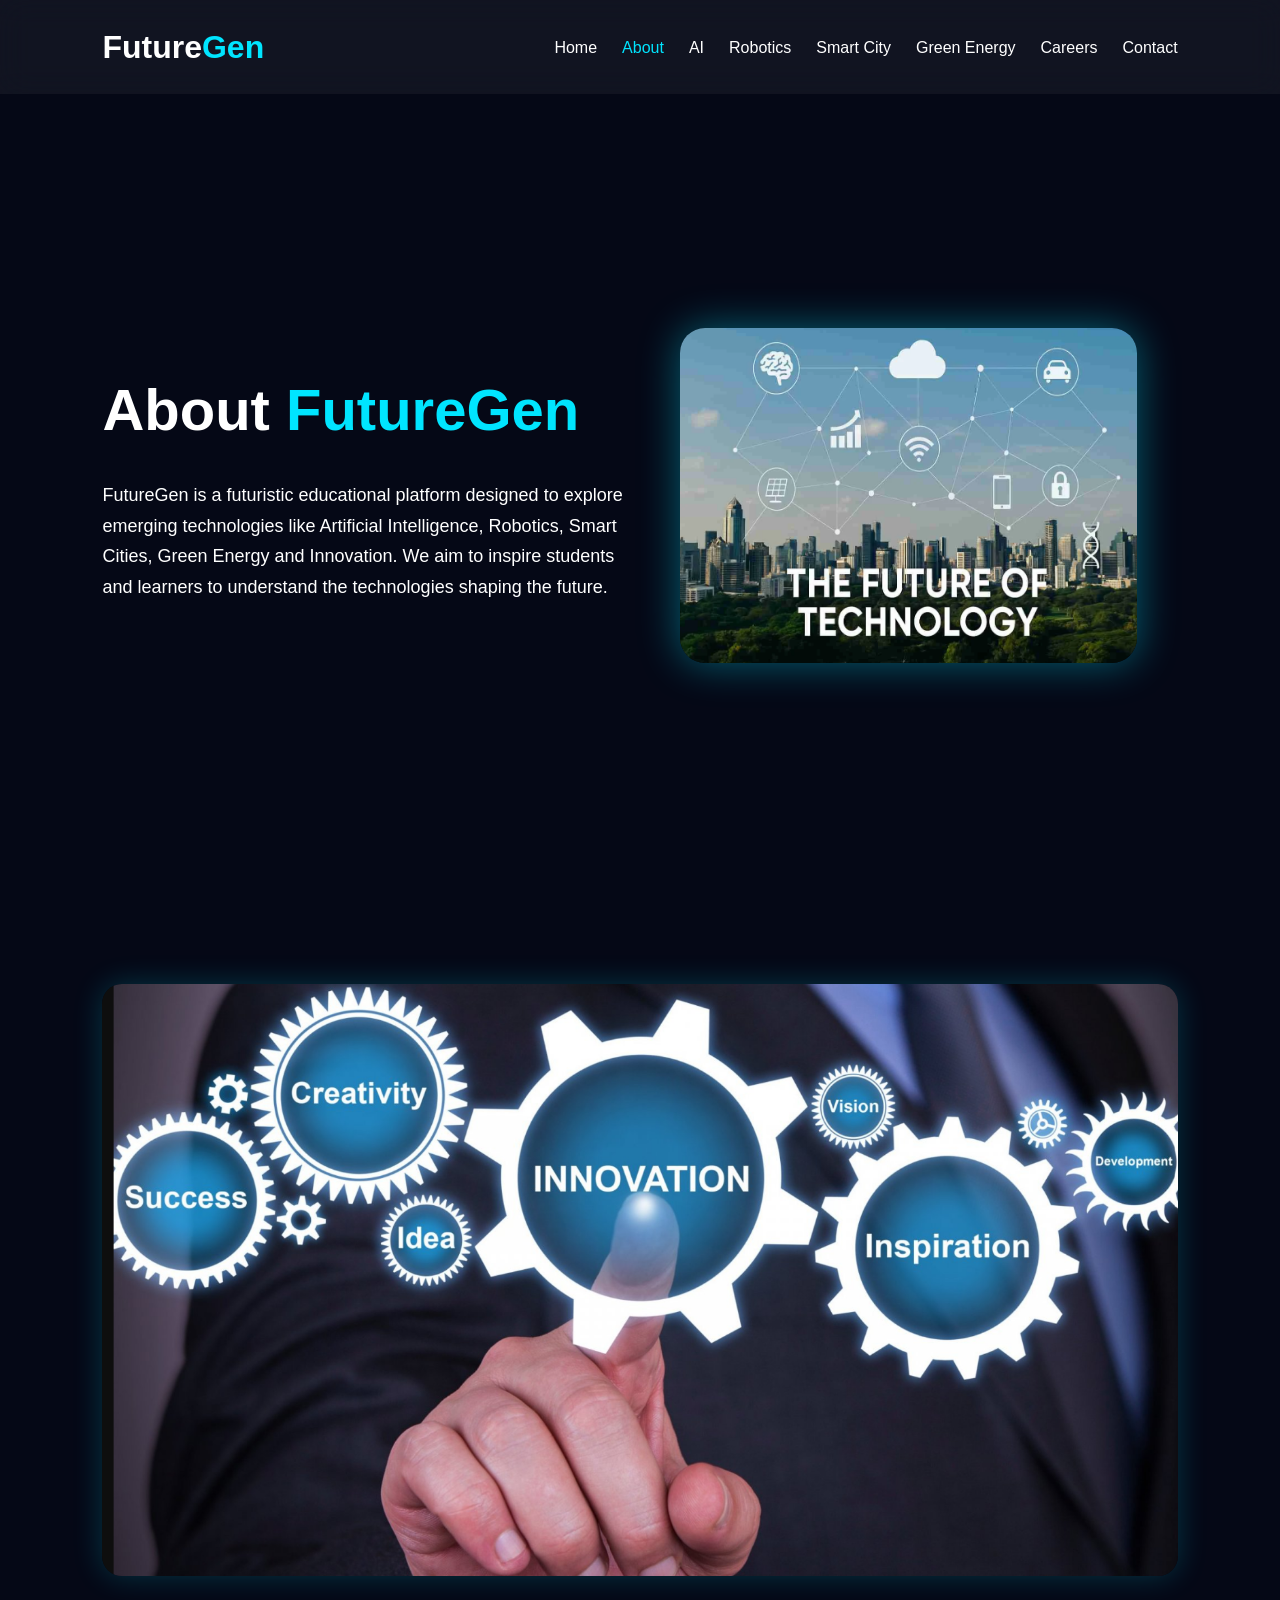
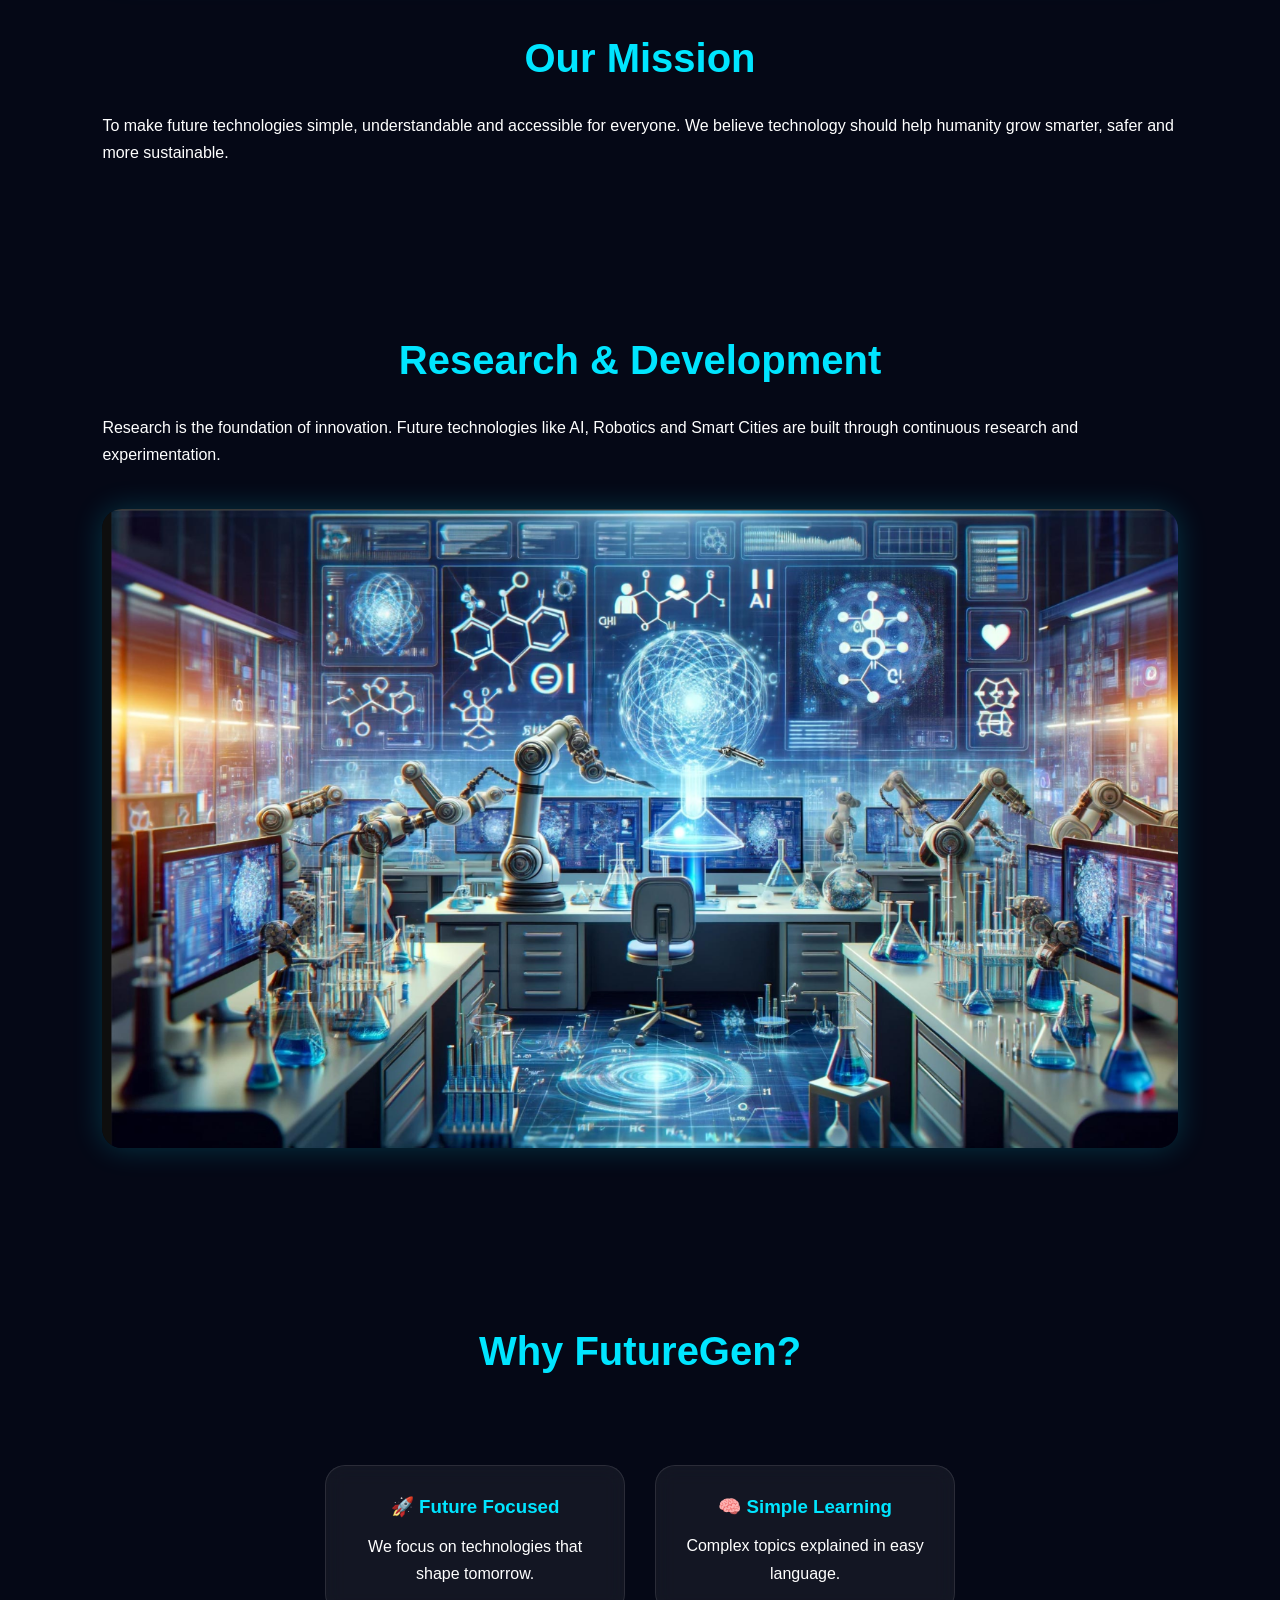
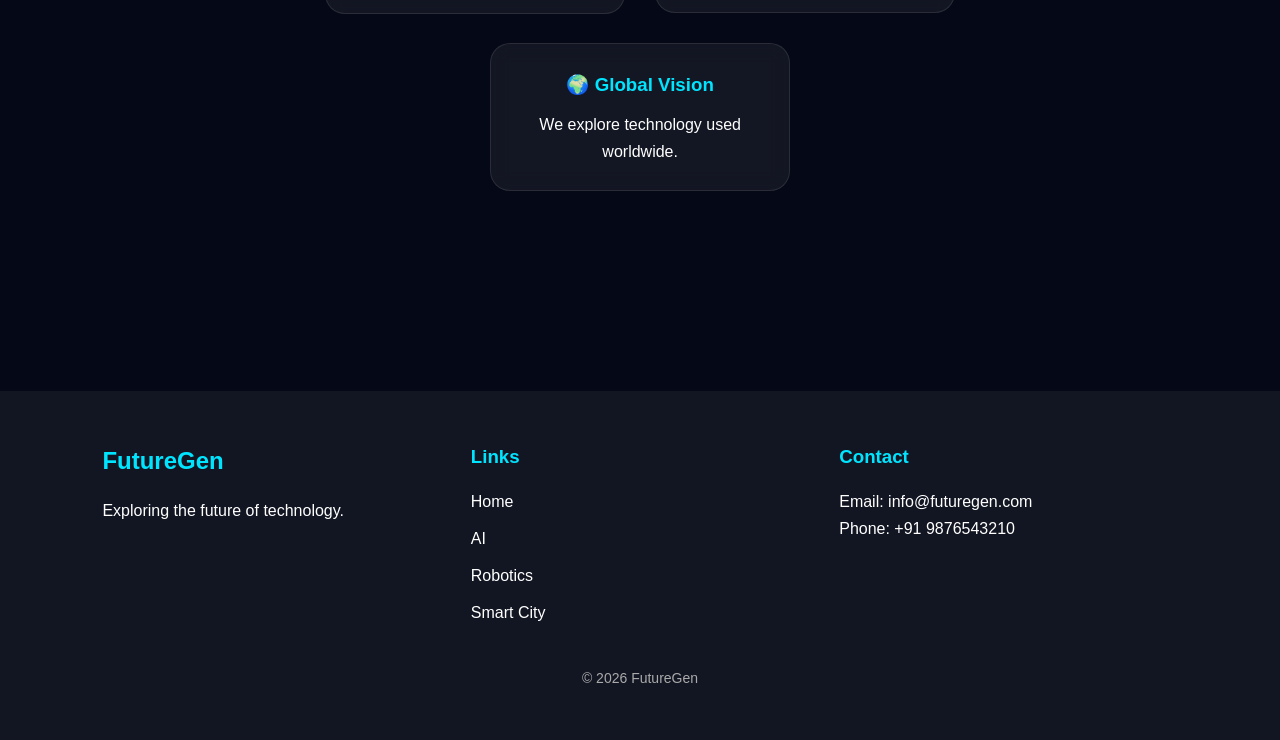
<file: FUTURE_GEN/about.html>
<!DOCTYPE html>
<html lang="en">

<head>

<meta charset="UTF-8">
<meta name="viewport" content="width=device-width, initial-scale=1.0">

<title>About | FutureGen</title>

<meta name="description" content="Learn about FutureGen - a futuristic platform exploring AI, Robotics, Smart Cities and Future Technologies.">

<link rel="canonical" href="https://your-netlify-url.netlify.app/about.html">

<link rel="stylesheet" href="style.css">

<link rel="icon" href="favicon.ico">

</head>

<body>

<header>

<div class="logo">
<h2>Future<span>Gen</span></h2>
</div>

<nav>

<ul>

<li><a href="index.html">Home</a></li>
<li><a href="about.html" class="active">About</a></li>
<li><a href="ai.html">AI</a></li>
<li><a href="robotics.html">Robotics</a></li>
<li><a href="smartcity.html">Smart City</a></li>
<li><a href="greenenergy.html">Green Energy</a></li>
<li><a href="careers.html">Careers</a></li>
<li><a href="contact.html">Contact</a></li>

</ul>

</nav>

<div class="menu">
<i class="fas fa-bars"></i>
</div>

</header>

<!-- HERO -->

<section class="hero">

<div class="hero-content">

<h1>About <span>FutureGen</span></h1>

<p>

FutureGen is a futuristic educational platform
designed to explore emerging technologies like
Artificial Intelligence, Robotics, Smart Cities,
Green Energy and Innovation.

We aim to inspire students and learners
to understand the technologies shaping the future.

</p>

</div>

<div class="hero-image">

<img src="about.png" alt="About FutureGen">

</div>

</section>

<!-- MISSION -->

<section class="innovation">

<div class="innovation-image">

<img src="innovation.png" alt="Innovation">

</div>

<div class="innovation-content">

<h2>Our Mission</h2>

<p>

To make future technologies simple, understandable
and accessible for everyone.

We believe technology should help humanity
grow smarter, safer and more sustainable.

</p>

</div>

</section>

<!-- RESEARCH -->

<section class="research">

<div class="research-content">

<h2>Research & Development</h2>

<p>

Research is the foundation of innovation.
Future technologies like AI, Robotics and Smart Cities
are built through continuous research and experimentation.

</p>

</div>

<div class="research-image">

<img src="research.png" alt="Research">

</div>

</section>

<!-- WHY CHOOSE -->

<section class="why">

<h2>Why FutureGen?</h2>

<div class="cards">

<div class="card">

<h3>🚀 Future Focused</h3>
<p>We focus on technologies that shape tomorrow.</p>

</div>

<div class="card">

<h3>🧠 Simple Learning</h3>
<p>Complex topics explained in easy language.</p>

</div>

<div class="card">

<h3>🌍 Global Vision</h3>
<p>We explore technology used worldwide.</p>

</div>

</div>

</section>

<footer>

<div class="footer-grid">

<div>
<h2>FutureGen</h2>
<p>Exploring the future of technology.</p>
</div>

<div>
<h3>Links</h3>
<ul>
<li><a href="index.html">Home</a></li>
<li><a href="ai.html">AI</a></li>
<li><a href="robotics.html">Robotics</a></li>
<li><a href="smartcity.html">Smart City</a></li>
</ul>
</div>

<div>
<h3>Contact</h3>
<p>Email: info@futuregen.com</p>
<p>Phone: +91 9876543210</p>
</div>

</div>

<p class="copyright">
© 2026 FutureGen
</p>

</footer>

</body>
</html>
</file>
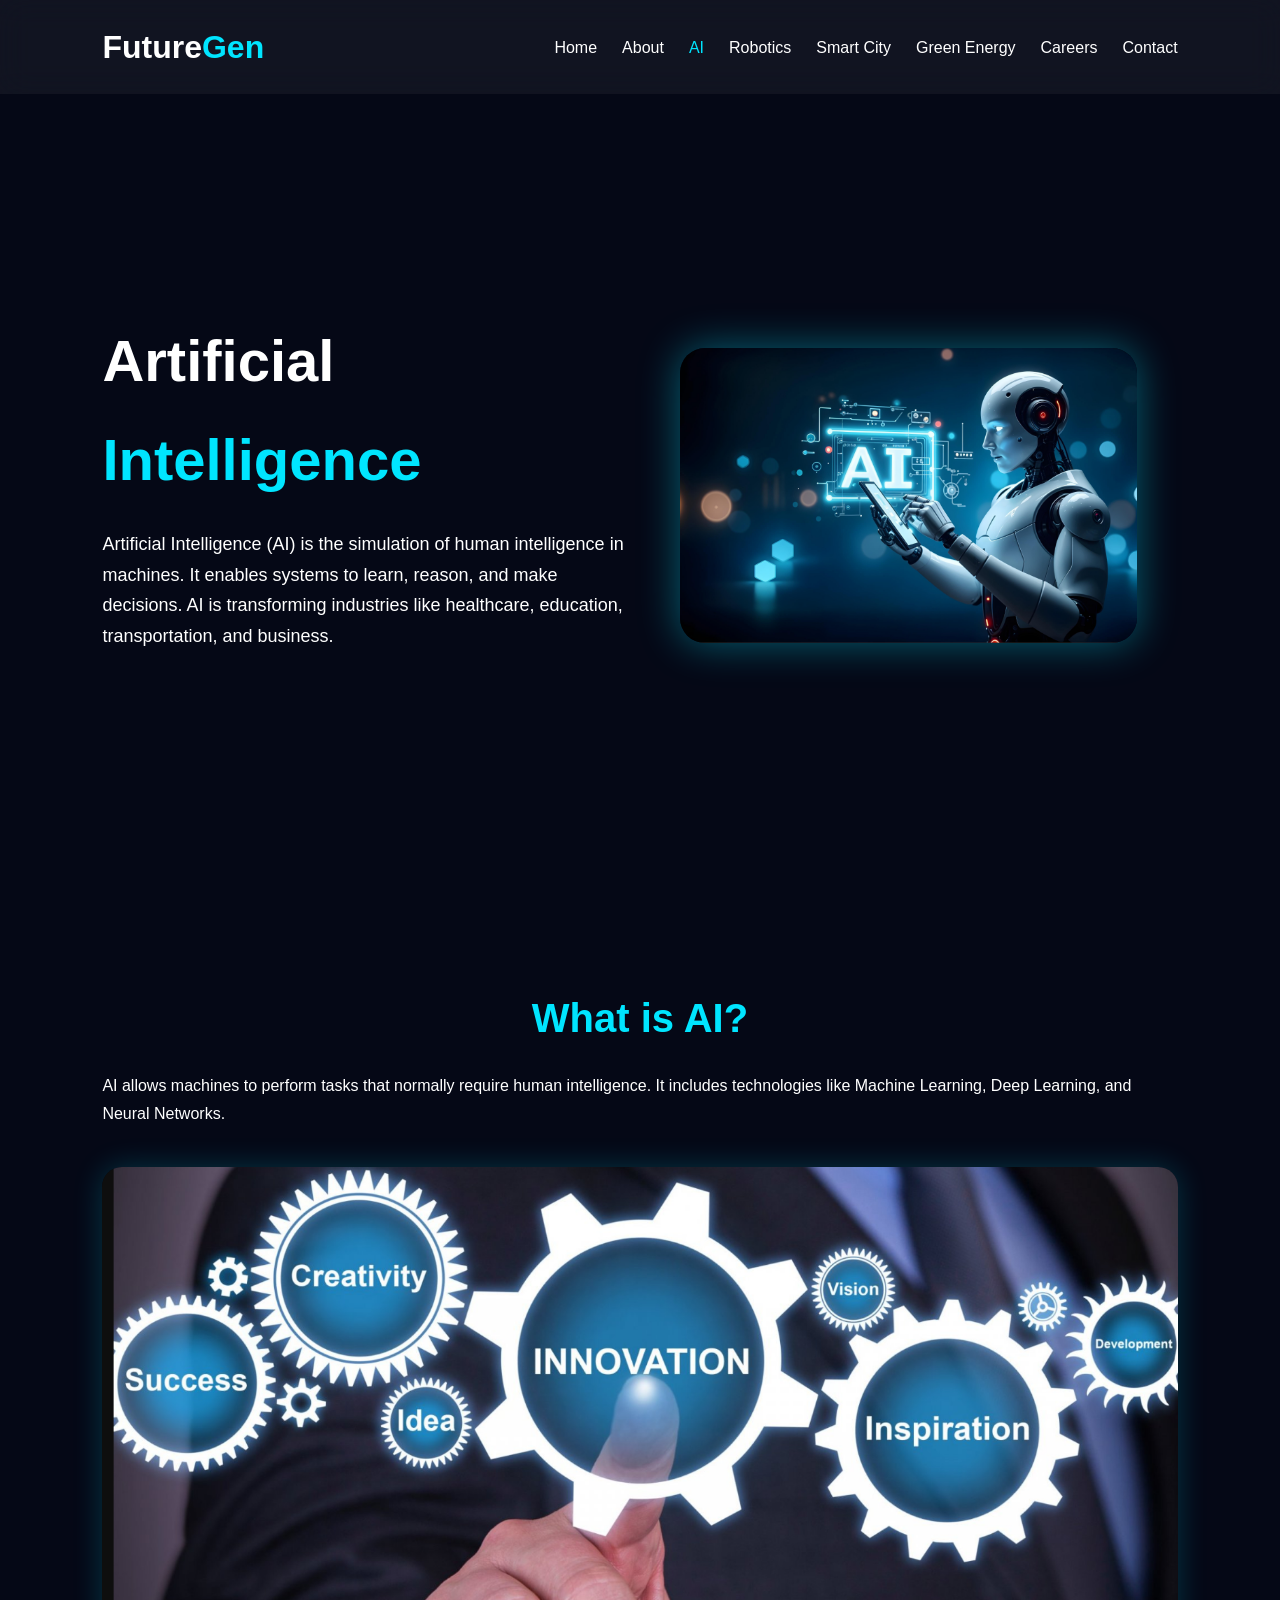
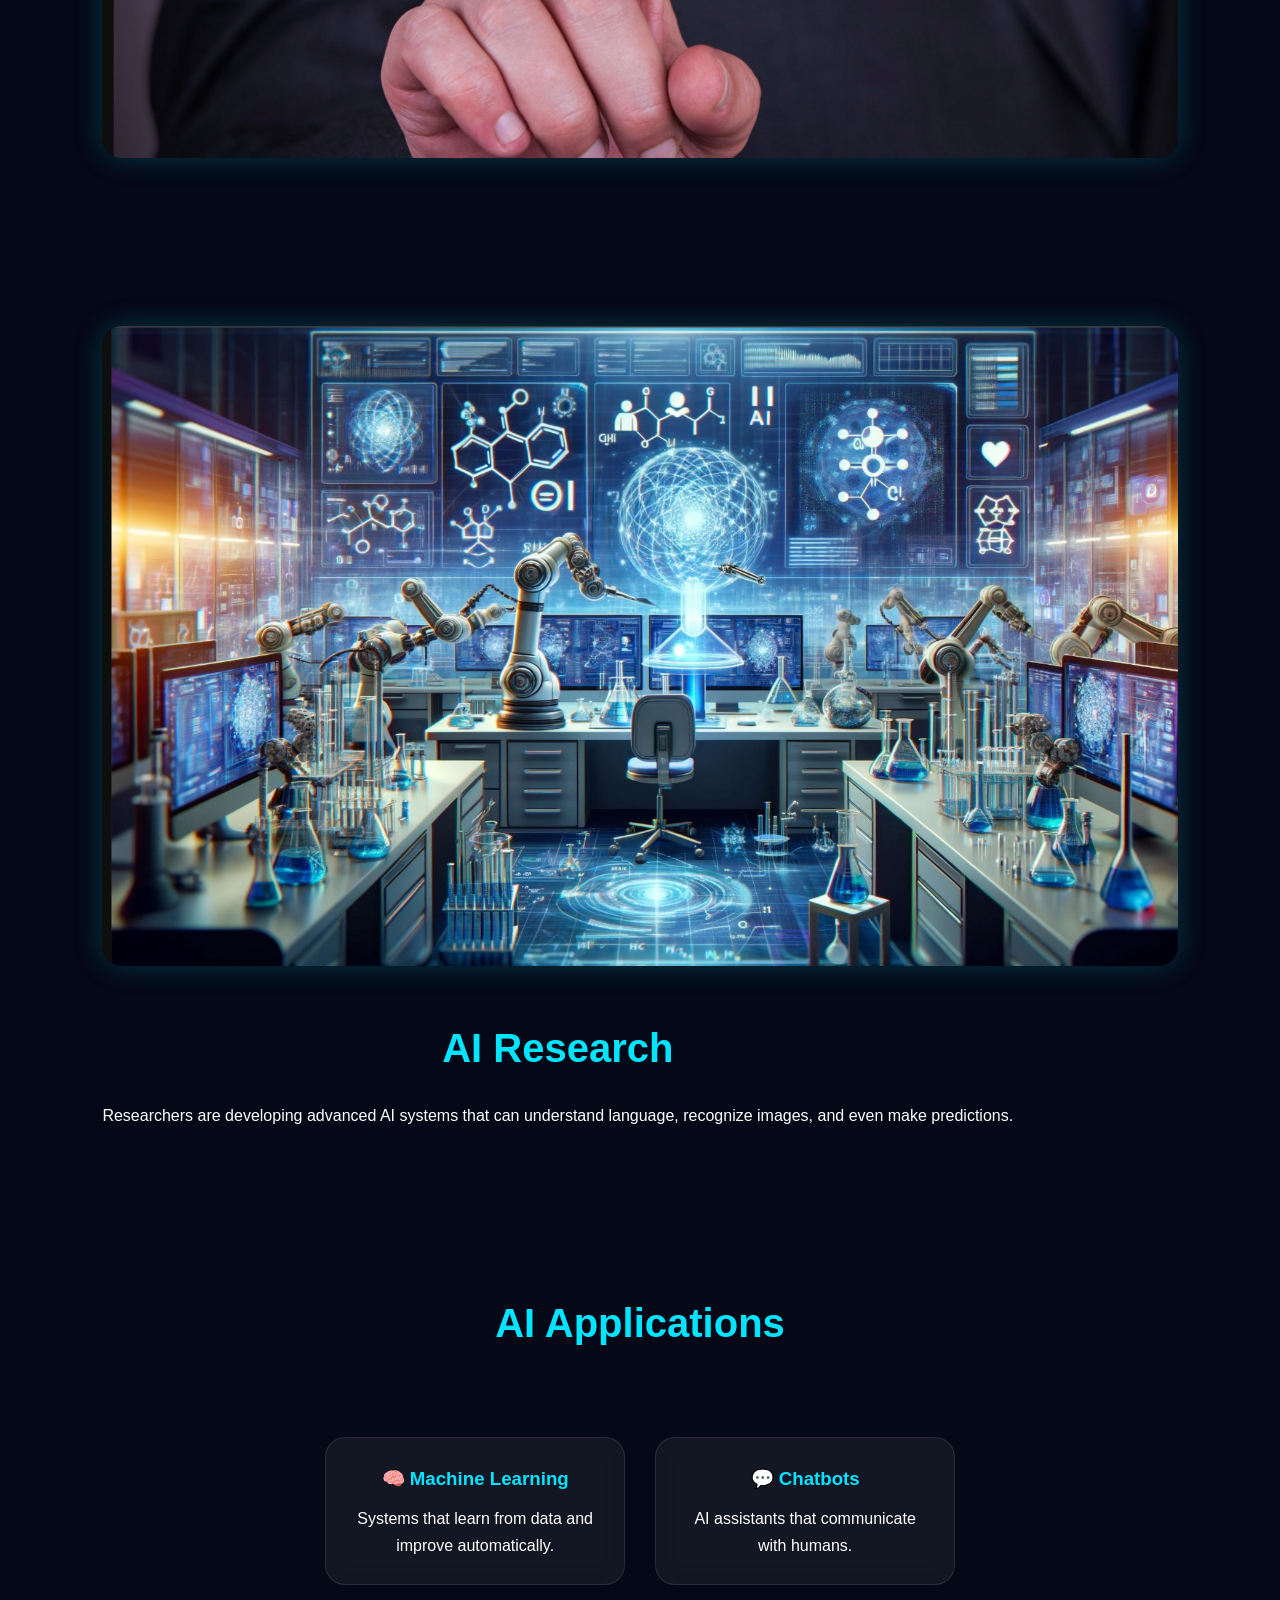
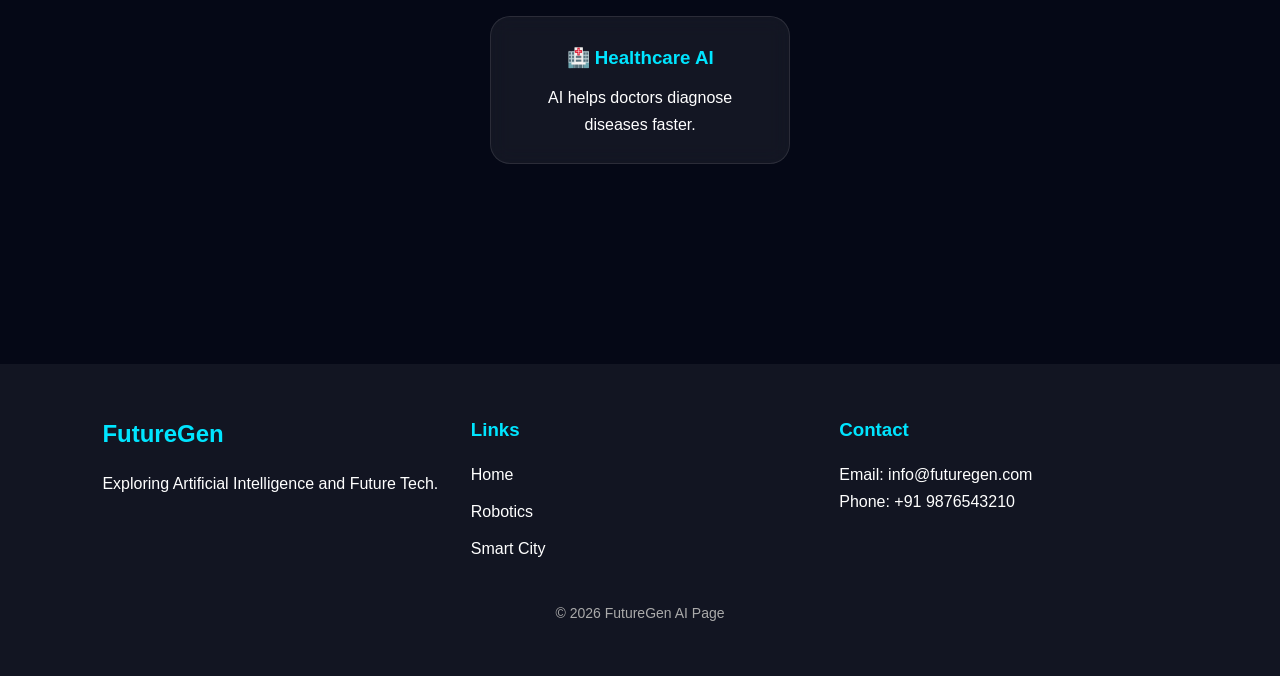
<file: FUTURE_GEN/ai.html>
<!DOCTYPE html>
<html lang="en">

<head>

<meta charset="UTF-8">
<meta name="viewport" content="width=device-width, initial-scale=1.0">

<title>Artificial Intelligence | FutureGen</title>

<meta name="description" content="Explore Artificial Intelligence, Machine Learning, Deep Learning and AI innovations with FutureGen.">

<link rel="canonical" href="https://your-netlify-url.netlify.app/ai.html">

<link rel="stylesheet" href="style.css">

<link rel="icon" href="favicon.ico">

</head>

<body>

<header>

<div class="logo">
<h2>Future<span>Gen</span></h2>
</div>

<nav>

<ul>

<li><a href="index.html">Home</a></li>
<li><a href="about.html">About</a></li>
<li><a href="ai.html" class="active">AI</a></li>
<li><a href="robotics.html">Robotics</a></li>
<li><a href="smartcity.html">Smart City</a></li>
<li><a href="greenenergy.html">Green Energy</a></li>
<li><a href="careers.html">Careers</a></li>
<li><a href="contact.html">Contact</a></li>

</ul>

</nav>

<div class="menu">
<i class="fas fa-bars"></i>
</div>

</header>

<!-- HERO -->

<section class="hero">

<div class="hero-content">

<h1>Artificial <span>Intelligence</span></h1>

<p>

Artificial Intelligence (AI) is the simulation of human intelligence in machines.
It enables systems to learn, reason, and make decisions.

AI is transforming industries like healthcare, education, transportation, and business.

</p>

</div>

<div class="hero-image">

<img src="ai-hero.png" alt="Artificial Intelligence">

</div>

</section>

<!-- AI SECTION -->

<section class="innovation">

<div class="innovation-content">

<h2>What is AI?</h2>

<p>

AI allows machines to perform tasks that normally require human intelligence.
It includes technologies like Machine Learning, Deep Learning, and Neural Networks.

</p>

</div>

<div class="innovation-image">

<img src="innovation.png" alt="AI Innovation">

</div>

</section>

<!-- RESEARCH -->

<section class="research">

<div class="research-image">

<img src="research.png" alt="AI Research">

</div>

<div class="research-content">

<h2>AI Research</h2>

<p>

Researchers are developing advanced AI systems
that can understand language, recognize images,
and even make predictions.

</p>

</div>

</section>

<!-- APPLICATIONS -->

<section class="why">

<h2>AI Applications</h2>

<div class="cards">

<div class="card">

<h3>🧠 Machine Learning</h3>
<p>Systems that learn from data and improve automatically.</p>

</div>

<div class="card">

<h3>💬 Chatbots</h3>
<p>AI assistants that communicate with humans.</p>

</div>

<div class="card">

<h3>🏥 Healthcare AI</h3>
<p>AI helps doctors diagnose diseases faster.</p>

</div>

</div>

</section>

<footer>

<div class="footer-grid">

<div>
<h2>FutureGen</h2>
<p>Exploring Artificial Intelligence and Future Tech.</p>
</div>

<div>
<h3>Links</h3>
<ul>
<li><a href="index.html">Home</a></li>
<li><a href="robotics.html">Robotics</a></li>
<li><a href="smartcity.html">Smart City</a></li>
</ul>
</div>

<div>
<h3>Contact</h3>
<p>Email: info@futuregen.com</p>
<p>Phone: +91 9876543210</p>
</div>

</div>

<p class="copyright">
© 2026 FutureGen AI Page
</p>

</footer>

</body>
</html>
</file>
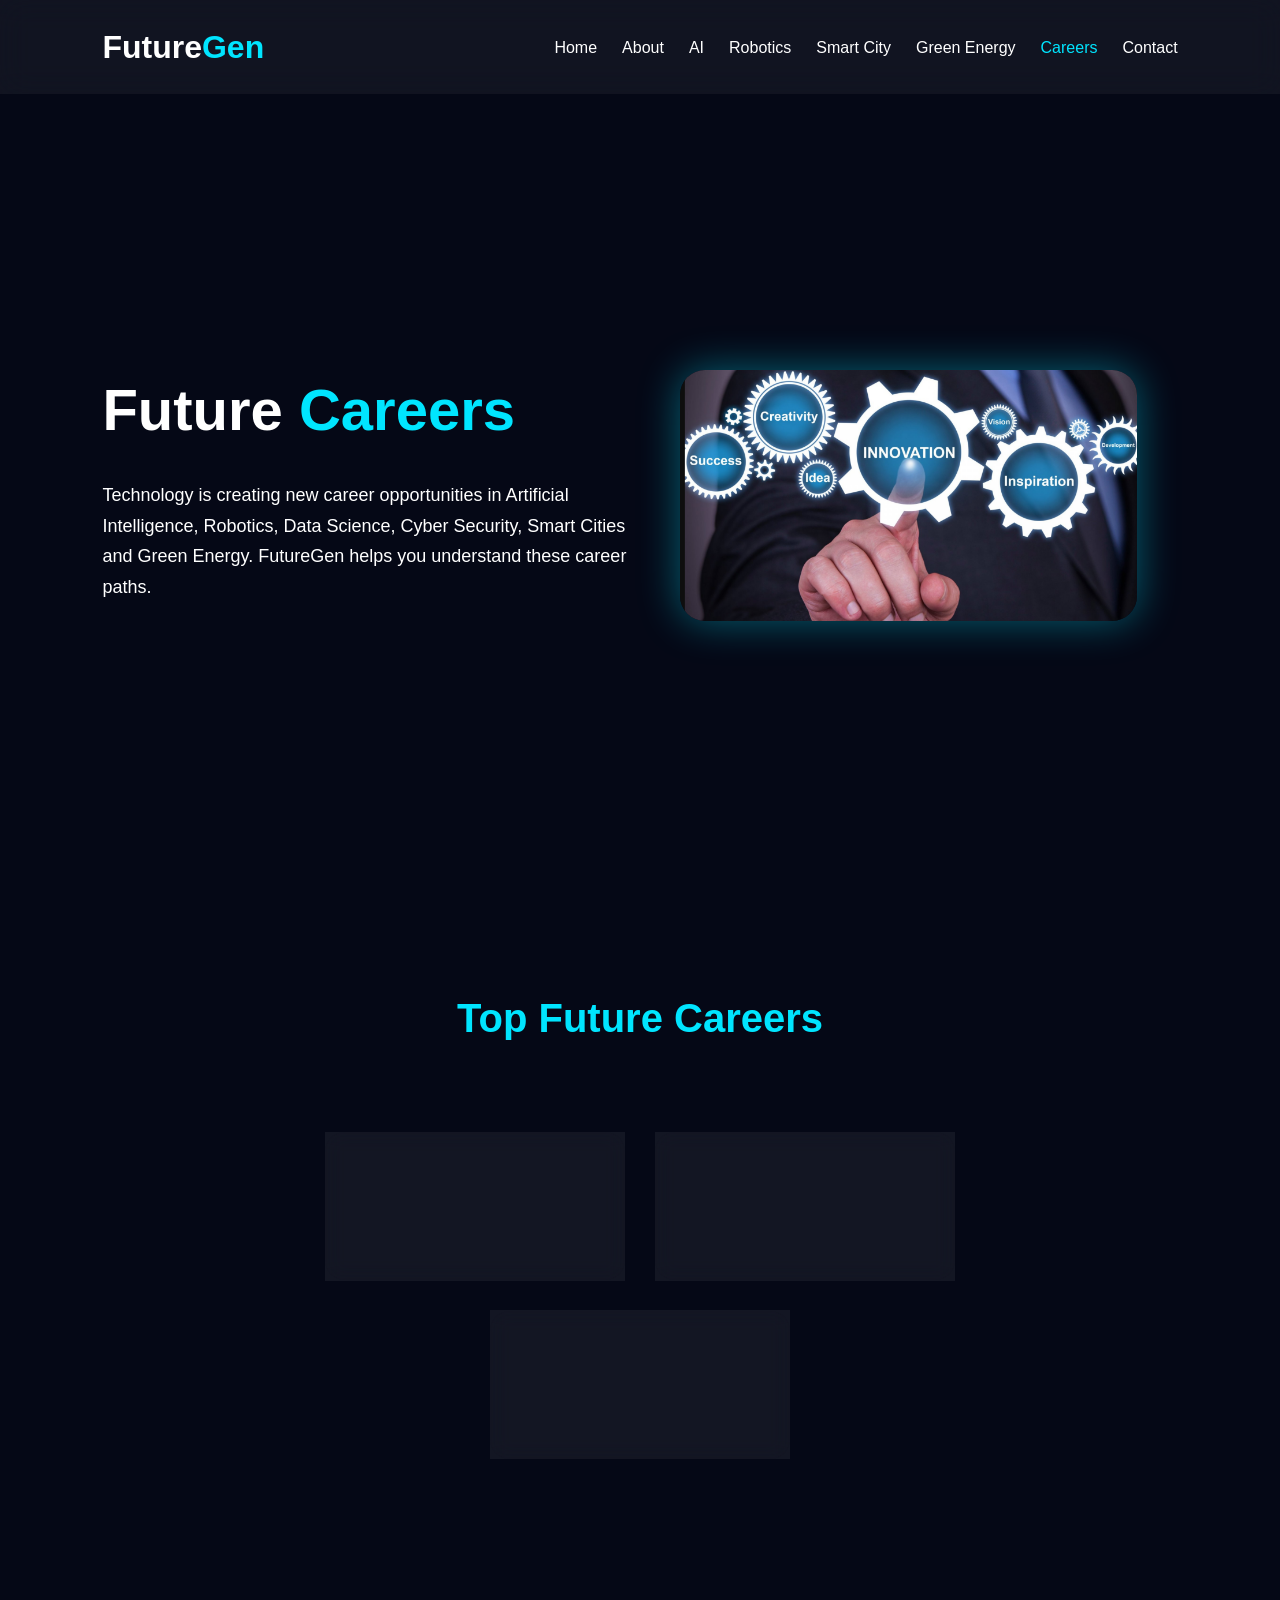
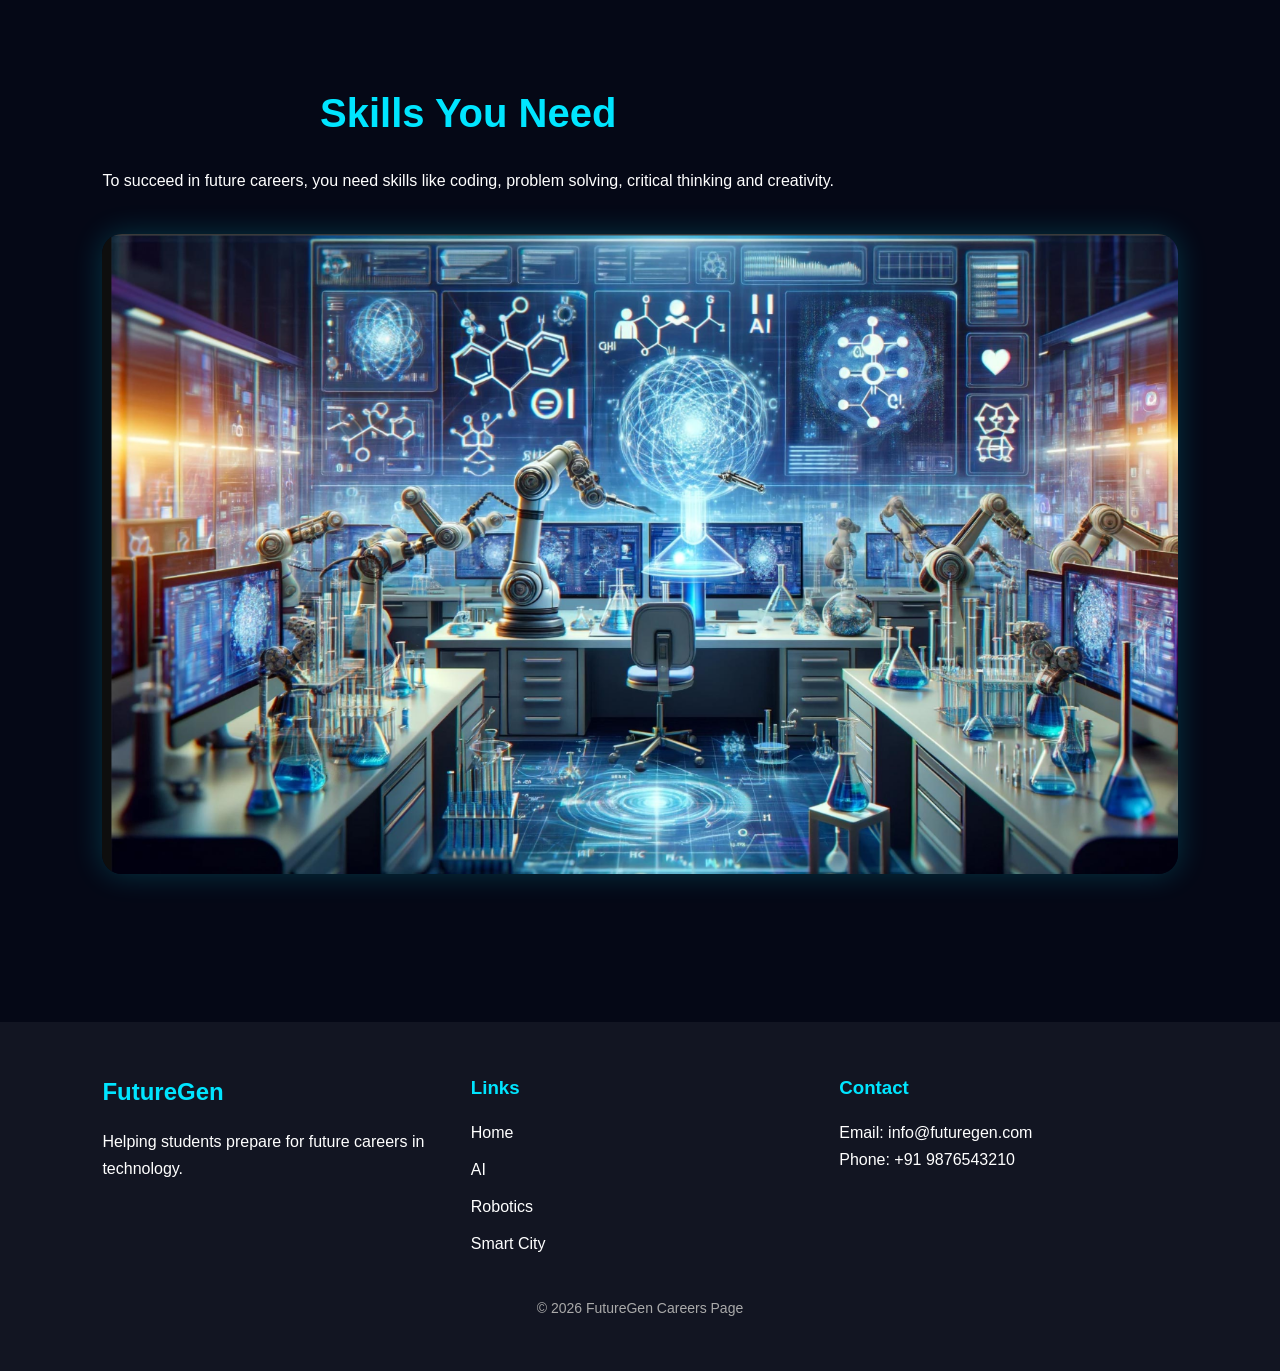
<file: FUTURE_GEN/careers.html>
<!DOCTYPE html>
<html lang="en">

<head>

<meta charset="UTF-8">
<meta name="viewport" content="width=device-width, initial-scale=1.0">

<title>Careers | FutureGen</title>

<meta name="description" content="Explore future careers in AI, Robotics, Smart Cities and Green Energy with FutureGen.">

<link rel="canonical" href="https://your-netlify-url.netlify.app/careers.html">

<link rel="stylesheet" href="style.css">

<link rel="icon" href="favicon.ico">

</head>

<body>

<header>

<div class="logo">
<h2>Future<span>Gen</span></h2>
</div>

<nav>

<ul>

<li><a href="index.html">Home</a></li>
<li><a href="about.html">About</a></li>
<li><a href="ai.html">AI</a></li>
<li><a href="robotics.html">Robotics</a></li>
<li><a href="smartcity.html">Smart City</a></li>
<li><a href="greenenergy.html">Green Energy</a></li>
<li><a href="careers.html" class="active">Careers</a></li>
<li><a href="contact.html">Contact</a></li>

</ul>

</nav>

<div class="menu">
<i class="fas fa-bars"></i>
</div>

</header>

<!-- HERO -->

<section class="hero">

<div class="hero-content">

<h1>Future <span>Careers</span></h1>

<p>

Technology is creating new career opportunities in Artificial Intelligence,
Robotics, Data Science, Cyber Security, Smart Cities and Green Energy.

FutureGen helps you understand these career paths.

</p>

</div>

<div class="hero-image">

<img src="innovation.png" alt="Future Careers">

</div>

</section>

<!-- CAREER OPTIONS -->

<section class="why">

<h2>Top Future Careers</h2>

<div class="cards">

<div class="card">

<h3>🤖 AI Engineer</h3>
<p>Build intelligent systems and machine learning models.</p>

</div>

<div class="card">

<h3>⚙ Robotics Engineer</h3>
<p>Design robots for industries, healthcare and space.</p>

</div>

<div class="card">

<h3>📊 Data Scientist</h3>
<p>Analyze data and build predictive systems.</p>

</div>

</div>

</section>

<!-- SKILLS -->

<section class="innovation">

<div class="innovation-content">

<h2>Skills You Need</h2>

<p>

To succeed in future careers, you need skills like coding,
problem solving, critical thinking and creativity.

</p>

</div>

<div class="innovation-image">

<img src="research.png" alt="Skills">

</div>

</section>

<!-- FOOTER -->

<footer>

<div class="footer-grid">

<div>
<h2>FutureGen</h2>
<p>Helping students prepare for future careers in technology.</p>
</div>

<div>
<h3>Links</h3>
<ul>
<li><a href="index.html">Home</a></li>
<li><a href="ai.html">AI</a></li>
<li><a href="robotics.html">Robotics</a></li>
<li><a href="smartcity.html">Smart City</a></li>
</ul>
</div>

<div>
<h3>Contact</h3>
<p>Email: info@futuregen.com</p>
<p>Phone: +91 9876543210</p>
</div>

</div>

<p class="copyright">
© 2026 FutureGen Careers Page
</p>

</footer>

</body>
</html>
</file>
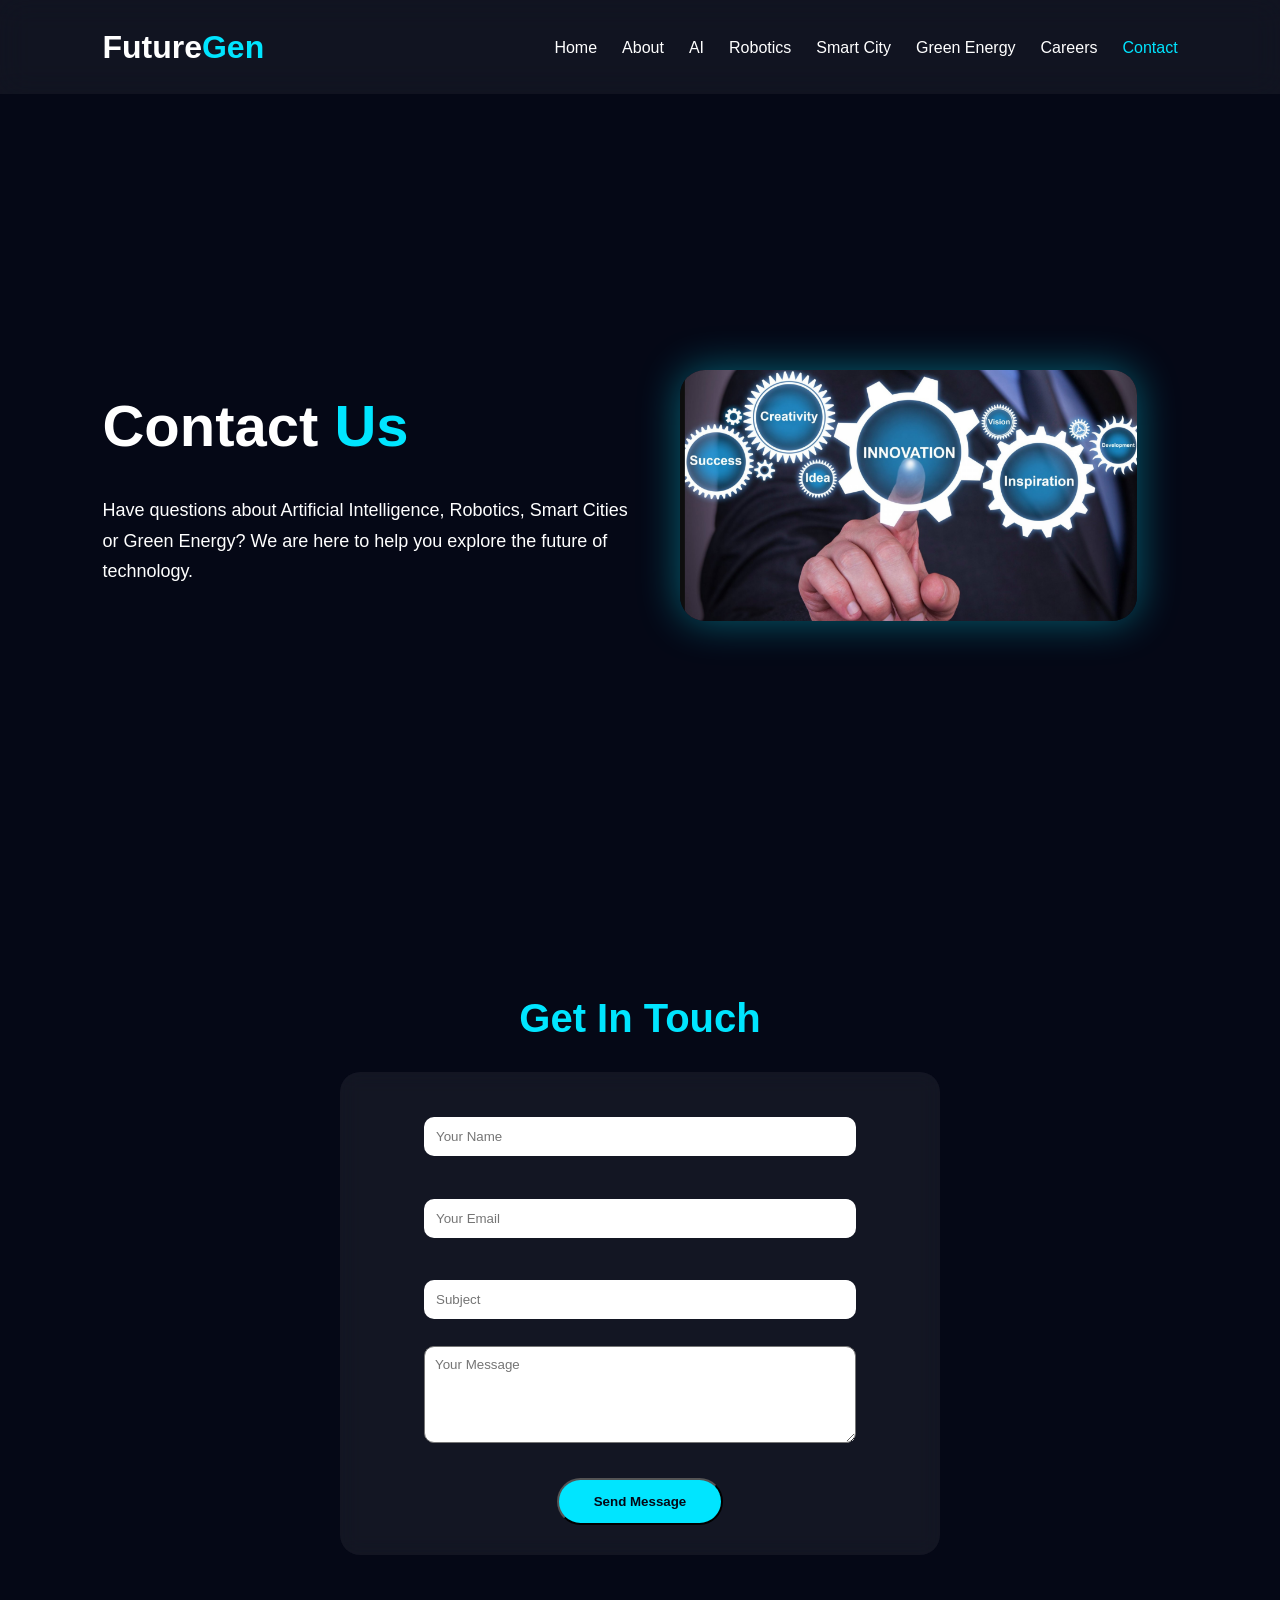
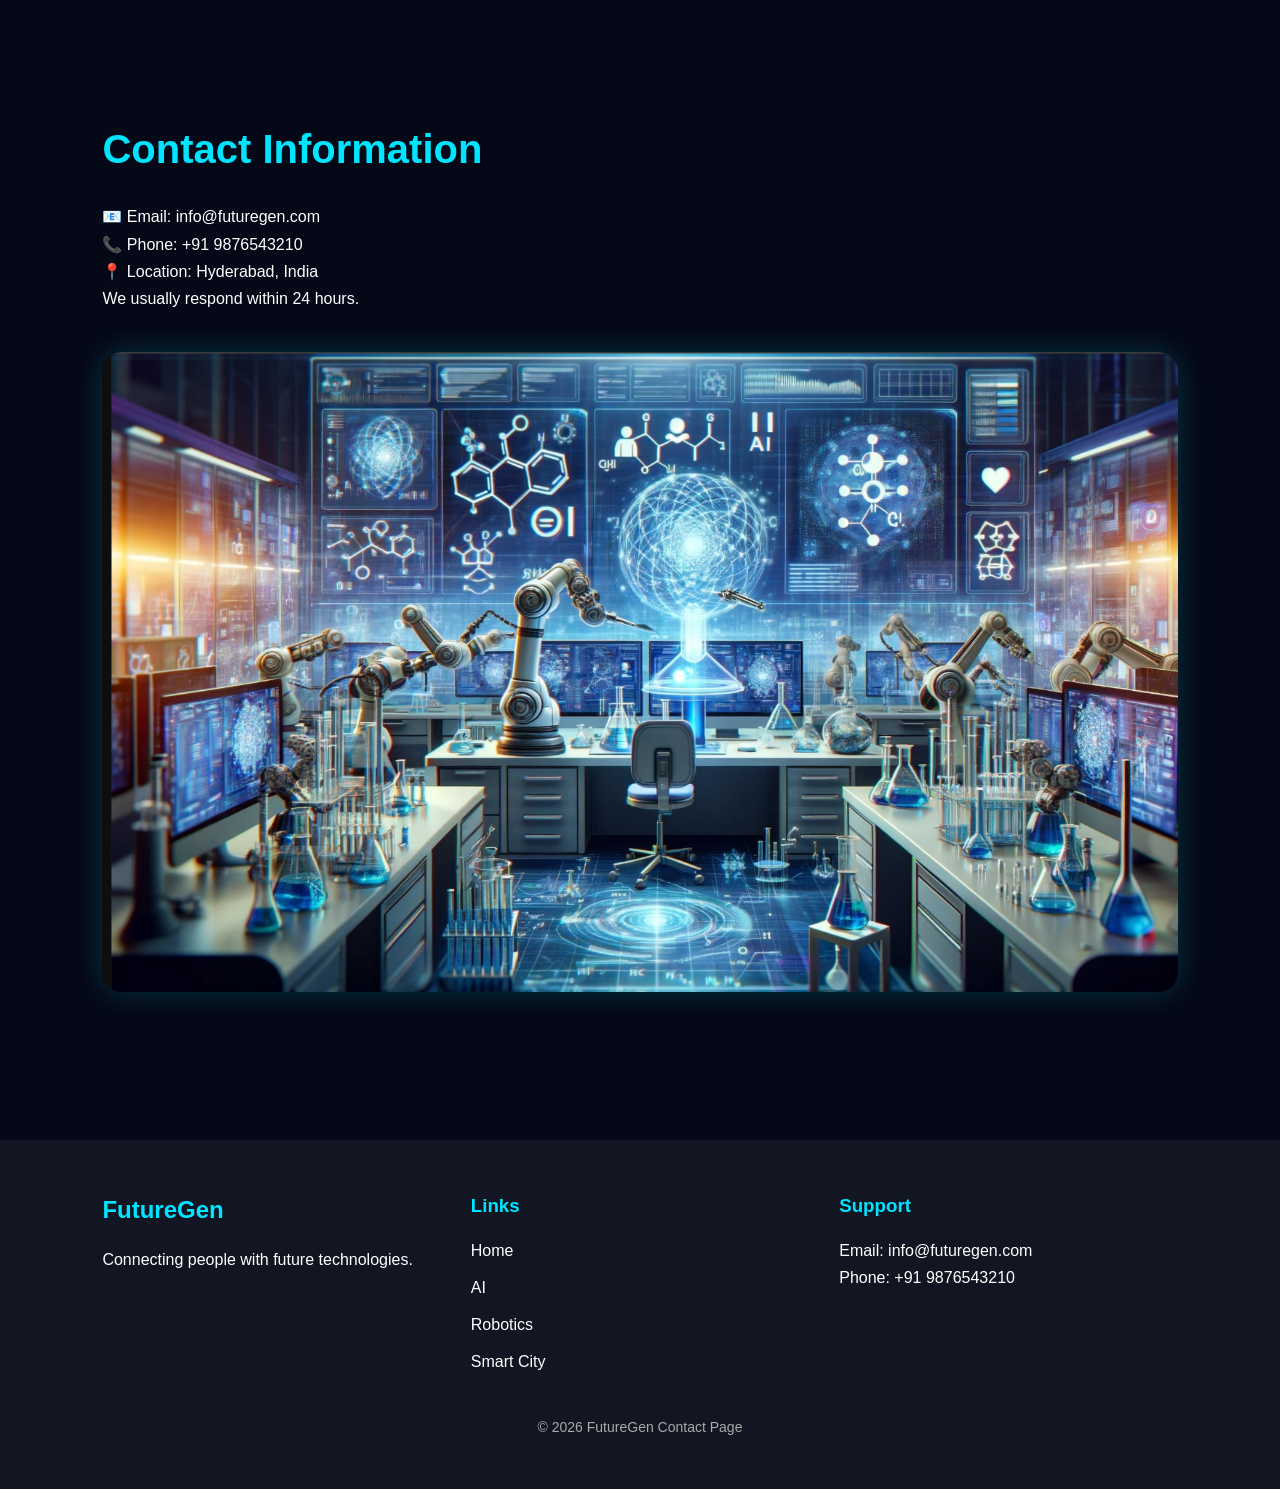
<file: FUTURE_GEN/contact.html>
<!DOCTYPE html>
<html lang="en">

<head>

<meta charset="UTF-8">
<meta name="viewport" content="width=device-width, initial-scale=1.0">

<title>Contact | FutureGen</title>

<meta name="description" content="Contact FutureGen for queries about AI, Robotics, Smart Cities and Future Technologies.">

<link rel="canonical" href="https://your-netlify-url.netlify.app/contact.html">

<link rel="stylesheet" href="style.css">

<link rel="icon" href="favicon.ico">

</head>

<body>

<header>

<div class="logo">
<h2>Future<span>Gen</span></h2>
</div>

<nav>

<ul>

<li><a href="index.html">Home</a></li>
<li><a href="about.html">About</a></li>
<li><a href="ai.html">AI</a></li>
<li><a href="robotics.html">Robotics</a></li>
<li><a href="smartcity.html">Smart City</a></li>
<li><a href="greenenergy.html">Green Energy</a></li>
<li><a href="careers.html">Careers</a></li>
<li><a href="contact.html" class="active">Contact</a></li>

</ul>

</nav>

<div class="menu">
<i class="fas fa-bars"></i>
</div>

</header>

<!-- HERO -->

<section class="hero">

<div class="hero-content">

<h1>Contact <span>Us</span></h1>

<p>

Have questions about Artificial Intelligence, Robotics,
Smart Cities or Green Energy?

We are here to help you explore the future of technology.

</p>

</div>

<div class="hero-image">

<img src="innovation.png" alt="Contact FutureGen">

</div>

</section>

<!-- CONTACT FORM -->

<section class="why">

<h2>Get In Touch</h2>

<div class="chat-card">

<form>

<input type="text" placeholder="Your Name" required><br><br>

<input type="email" placeholder="Your Email" required><br><br>

<input type="text" placeholder="Subject" required><br><br>

<textarea placeholder="Your Message" rows="5" style="width:80%; padding:10px; border-radius:10px;"></textarea><br><br>

<button class="btn" type="submit">Send Message</button>

</form>

</div>

</section>

<!-- CONTACT INFO -->

<section class="innovation">

<div class="innovation-content">

<h2>Contact Information</h2>

<p>

📧 Email: info@futuregen.com<br>
📞 Phone: +91 9876543210<br>
📍 Location: Hyderabad, India<br>

We usually respond within 24 hours.

</p>

</div>

<div class="innovation-image">

<img src="research.png" alt="Contact Support">

</div>

</section>

<!-- FOOTER -->

<footer>

<div class="footer-grid">

<div>
<h2>FutureGen</h2>
<p>Connecting people with future technologies.</p>
</div>

<div>
<h3>Links</h3>
<ul>
<li><a href="index.html">Home</a></li>
<li><a href="ai.html">AI</a></li>
<li><a href="robotics.html">Robotics</a></li>
<li><a href="smartcity.html">Smart City</a></li>
</ul>
</div>

<div>
<h3>Support</h3>
<p>Email: info@futuregen.com</p>
<p>Phone: +91 9876543210</p>
</div>

</div>

<p class="copyright">
© 2026 FutureGen Contact Page
</p>

</footer>

</body>
</html>
</file>
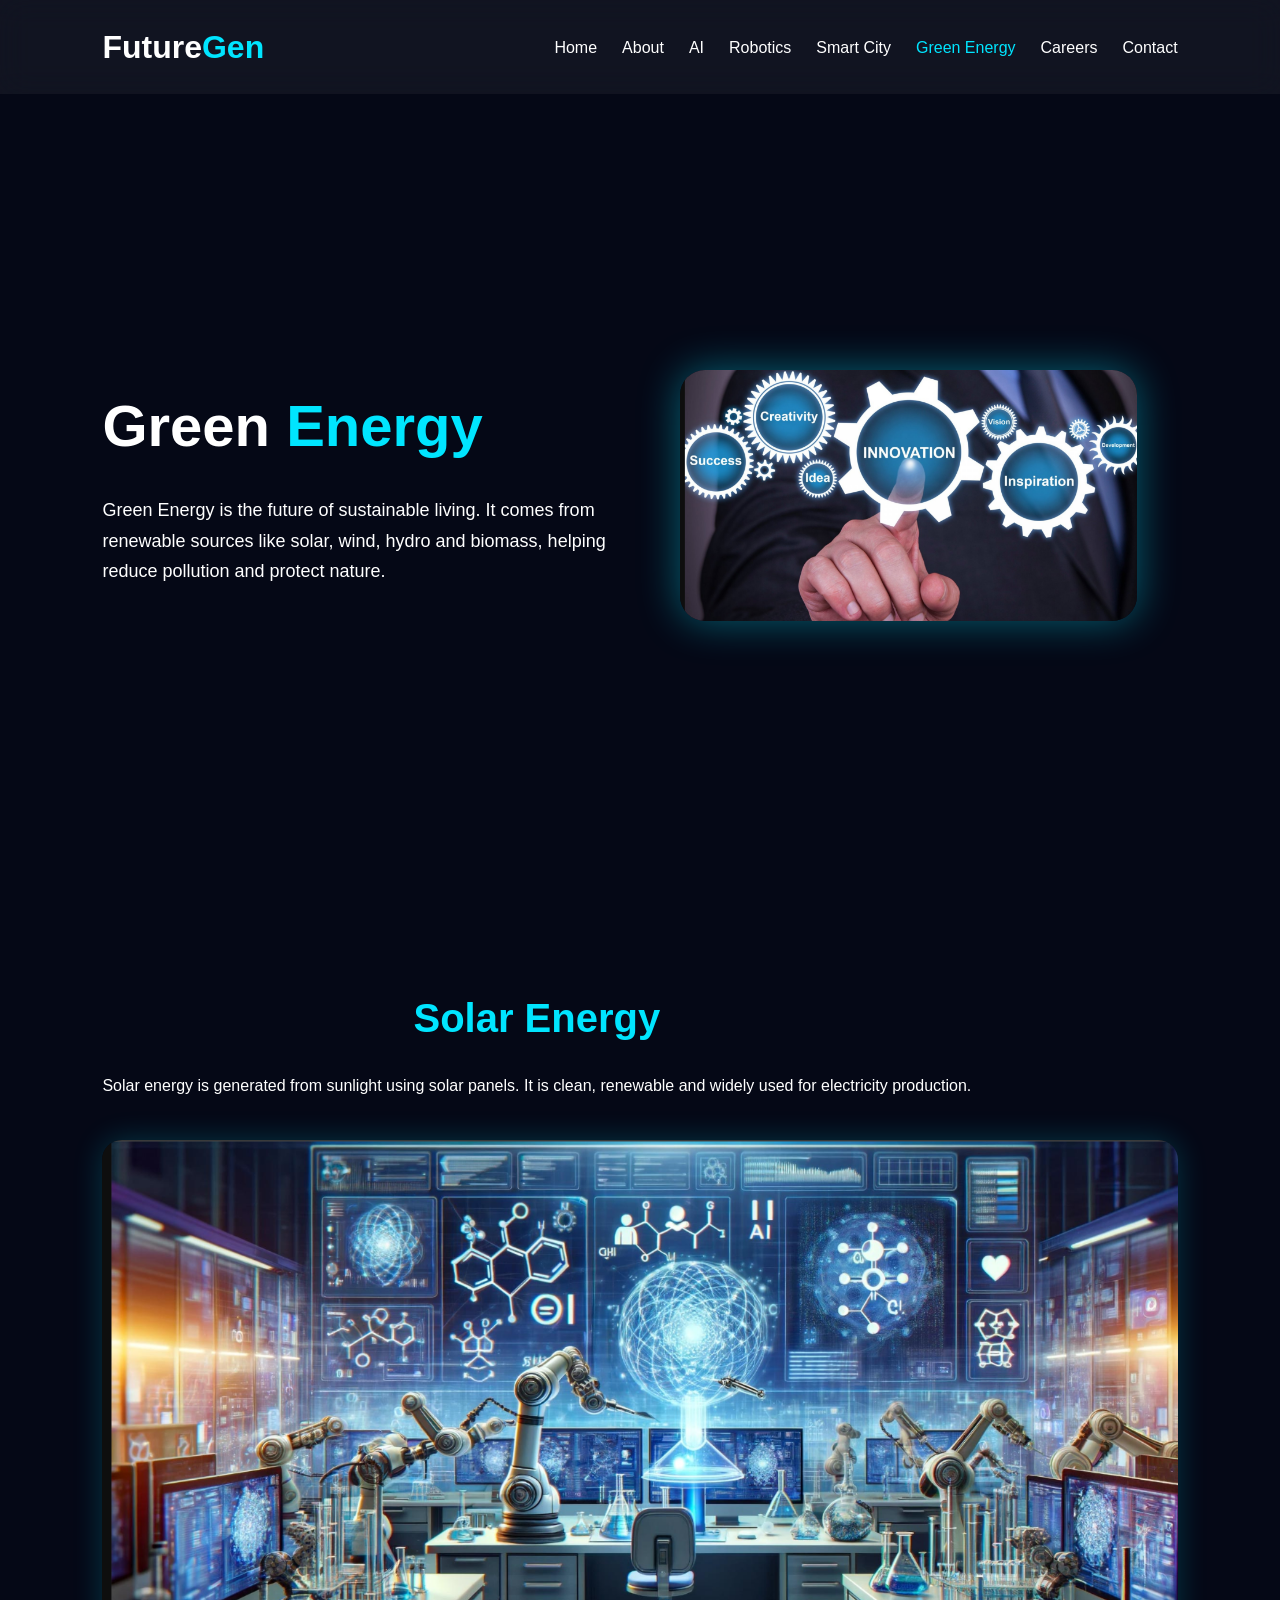
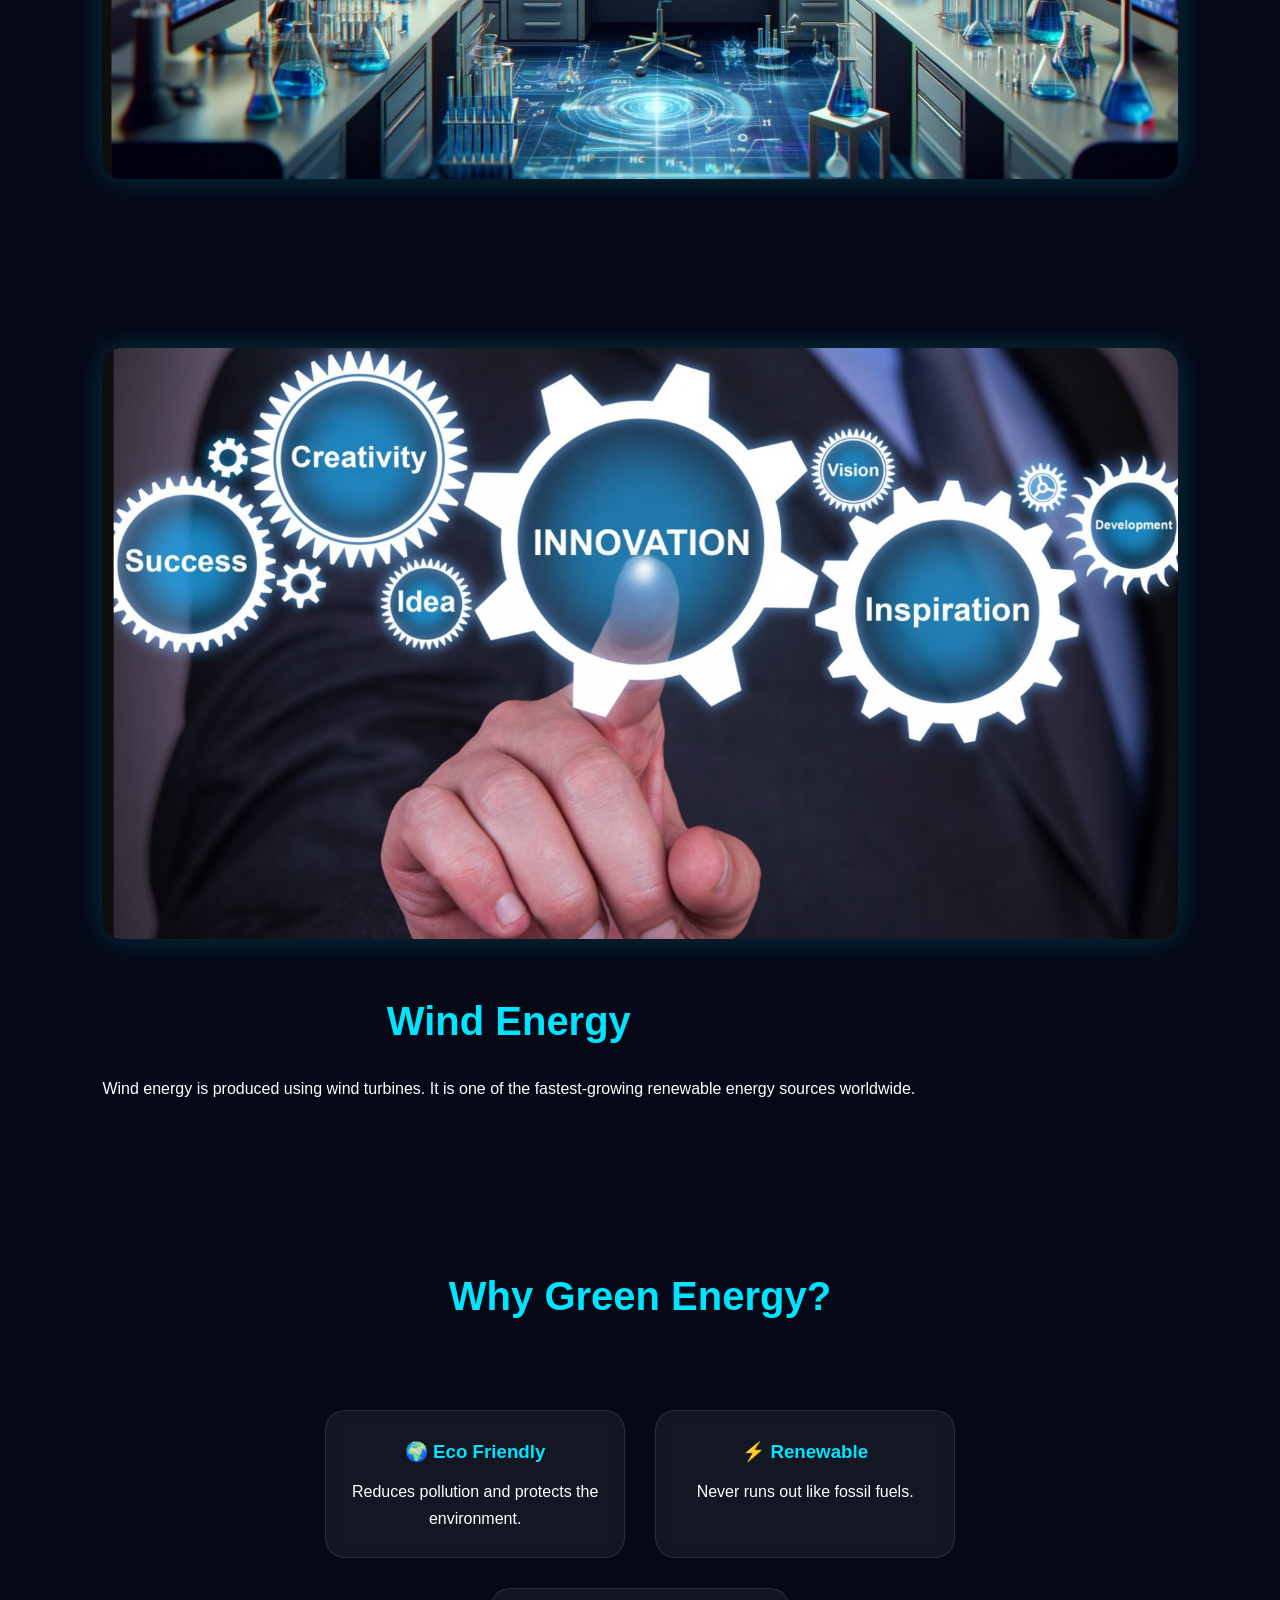
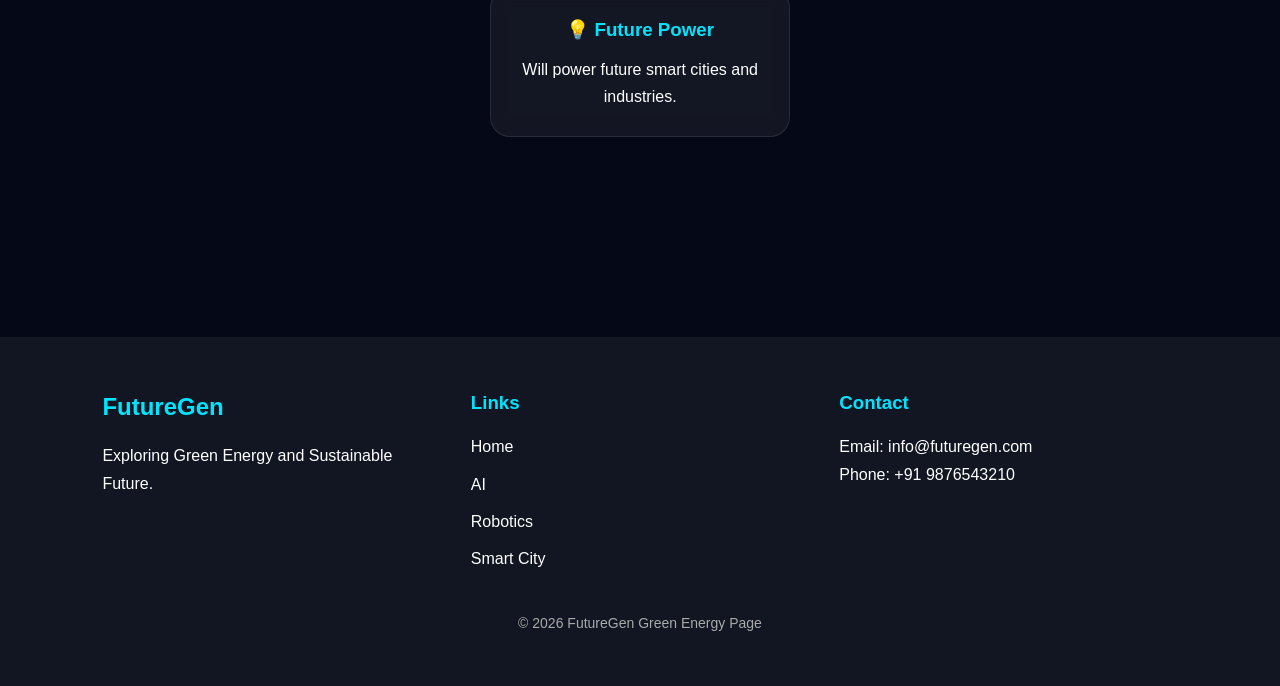
<file: FUTURE_GEN/greenenergy.html>
<!DOCTYPE html>
<html lang="en">

<head>

<meta charset="UTF-8">
<meta name="viewport" content="width=device-width, initial-scale=1.0">

<title>Green Energy | FutureGen</title>

<meta name="description" content="Explore renewable energy, solar power, wind energy and sustainable technologies with FutureGen.">

<link rel="canonical" href="https://your-netlify-url.netlify.app/greenenergy.html">

<link rel="stylesheet" href="style.css">

<link rel="icon" href="favicon.ico">

</head>

<body>

<header>

<div class="logo">
<h2>Future<span>Gen</span></h2>
</div>

<nav>

<ul>

<li><a href="index.html">Home</a></li>
<li><a href="about.html">About</a></li>
<li><a href="ai.html">AI</a></li>
<li><a href="robotics.html">Robotics</a></li>
<li><a href="smartcity.html">Smart City</a></li>
<li><a href="greenenergy.html" class="active">Green Energy</a></li>
<li><a href="careers.html">Careers</a></li>
<li><a href="contact.html">Contact</a></li>

</ul>

</nav>

<div class="menu">
<i class="fas fa-bars"></i>
</div>

</header>

<!-- HERO -->

<section class="hero">

<div class="hero-content">

<h1>Green <span>Energy</span></h1>

<p>

Green Energy is the future of sustainable living.
It comes from renewable sources like solar, wind,
hydro and biomass, helping reduce pollution and protect nature.

</p>

</div>

<div class="hero-image">

<img src="innovation.png" alt="Green Energy Innovation">

</div>

</section>

<!-- SOLAR ENERGY -->

<section class="innovation">

<div class="innovation-content">

<h2>Solar Energy</h2>

<p>

Solar energy is generated from sunlight using solar panels.
It is clean, renewable and widely used for electricity production.

</p>

</div>

<div class="innovation-image">

<img src="research.png" alt="Solar Research">

</div>

</section>

<!-- WIND ENERGY -->

<section class="research">

<div class="research-image">

<img src="innovation.png" alt="Wind Energy">

</div>

<div class="research-content">

<h2>Wind Energy</h2>

<p>

Wind energy is produced using wind turbines.
It is one of the fastest-growing renewable energy sources worldwide.

</p>

</div>

</section>

<!-- SUSTAINABILITY -->

<section class="why">

<h2>Why Green Energy?</h2>

<div class="cards">

<div class="card">

<h3>🌍 Eco Friendly</h3>
<p>Reduces pollution and protects the environment.</p>

</div>

<div class="card">

<h3>⚡ Renewable</h3>
<p>Never runs out like fossil fuels.</p>

</div>

<div class="card">

<h3>💡 Future Power</h3>
<p>Will power future smart cities and industries.</p>

</div>

</div>

</section>

<!-- FOOTER -->

<footer>

<div class="footer-grid">

<div>
<h2>FutureGen</h2>
<p>Exploring Green Energy and Sustainable Future.</p>
</div>

<div>
<h3>Links</h3>
<ul>
<li><a href="index.html">Home</a></li>
<li><a href="ai.html">AI</a></li>
<li><a href="robotics.html">Robotics</a></li>
<li><a href="smartcity.html">Smart City</a></li>
</ul>
</div>

<div>
<h3>Contact</h3>
<p>Email: info@futuregen.com</p>
<p>Phone: +91 9876543210</p>
</div>

</div>

<p class="copyright">
© 2026 FutureGen Green Energy Page
</p>

</footer>

</body>
</html>
</file>
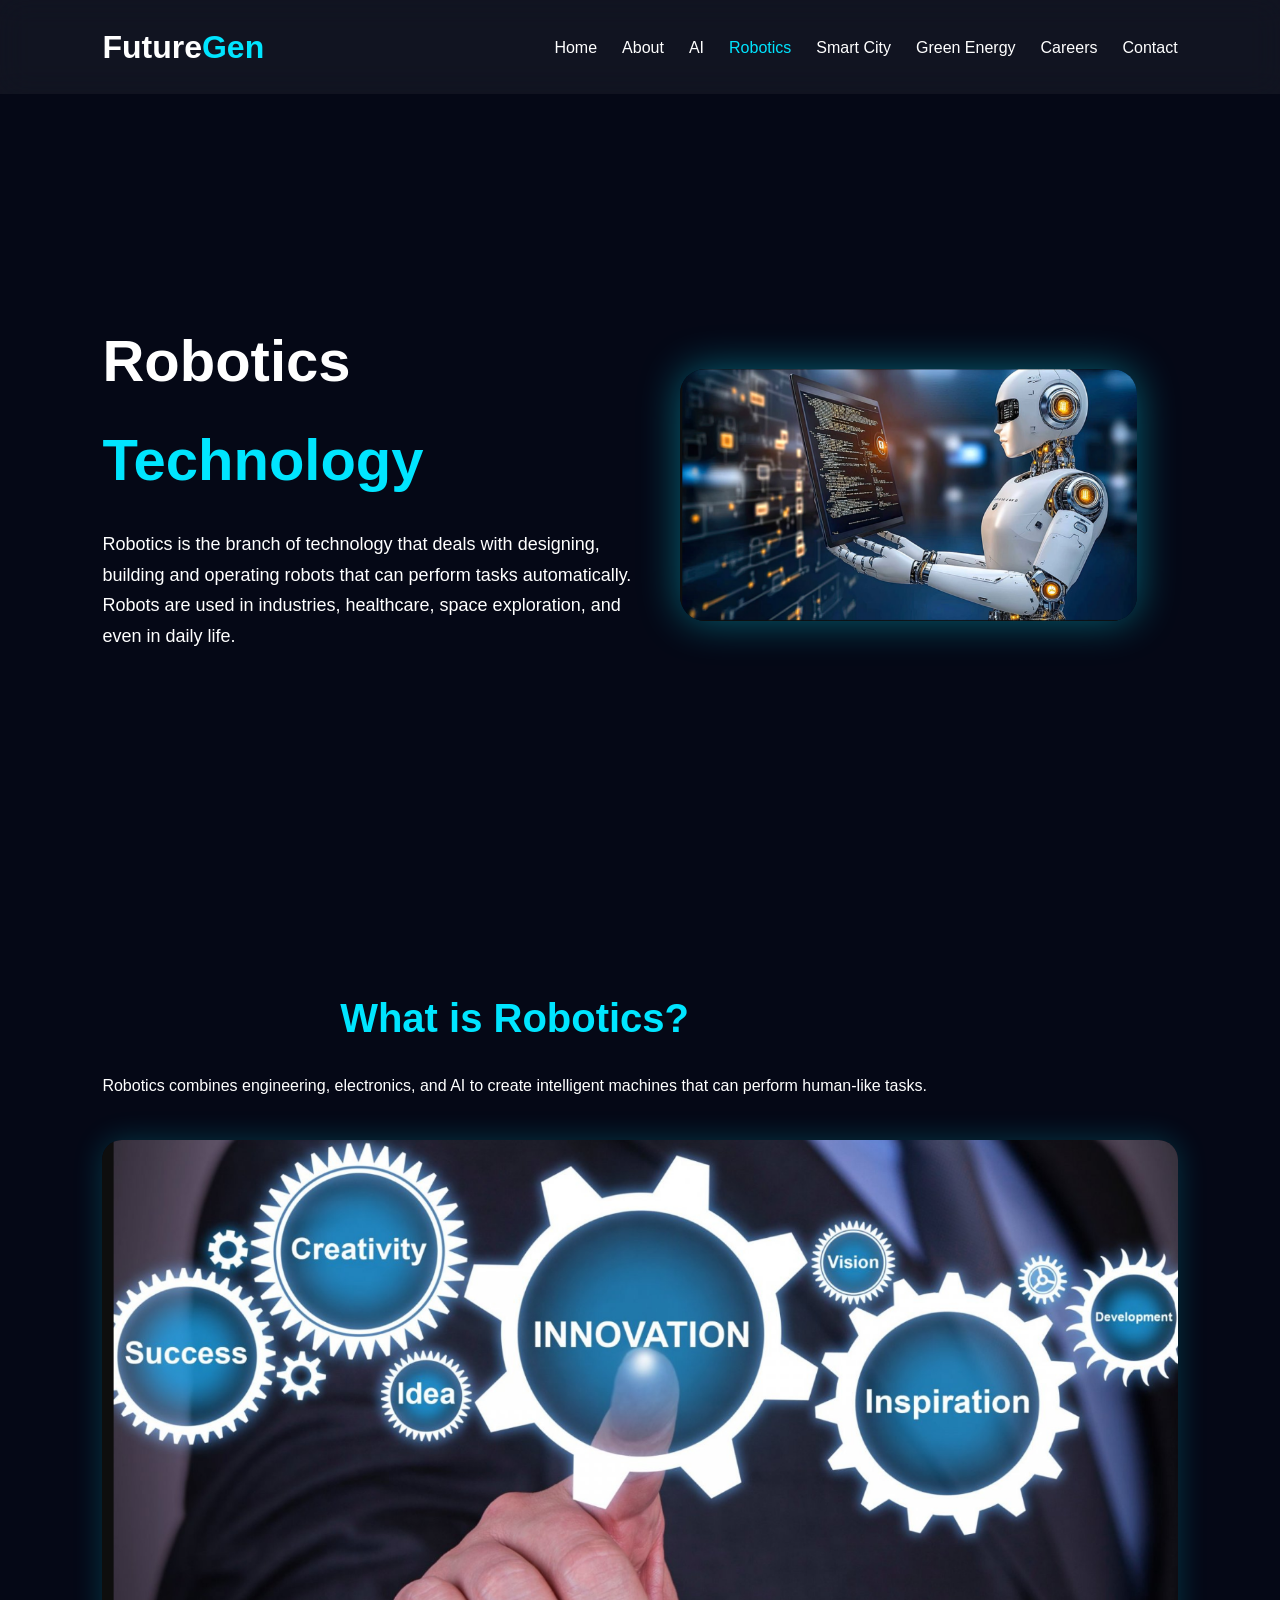
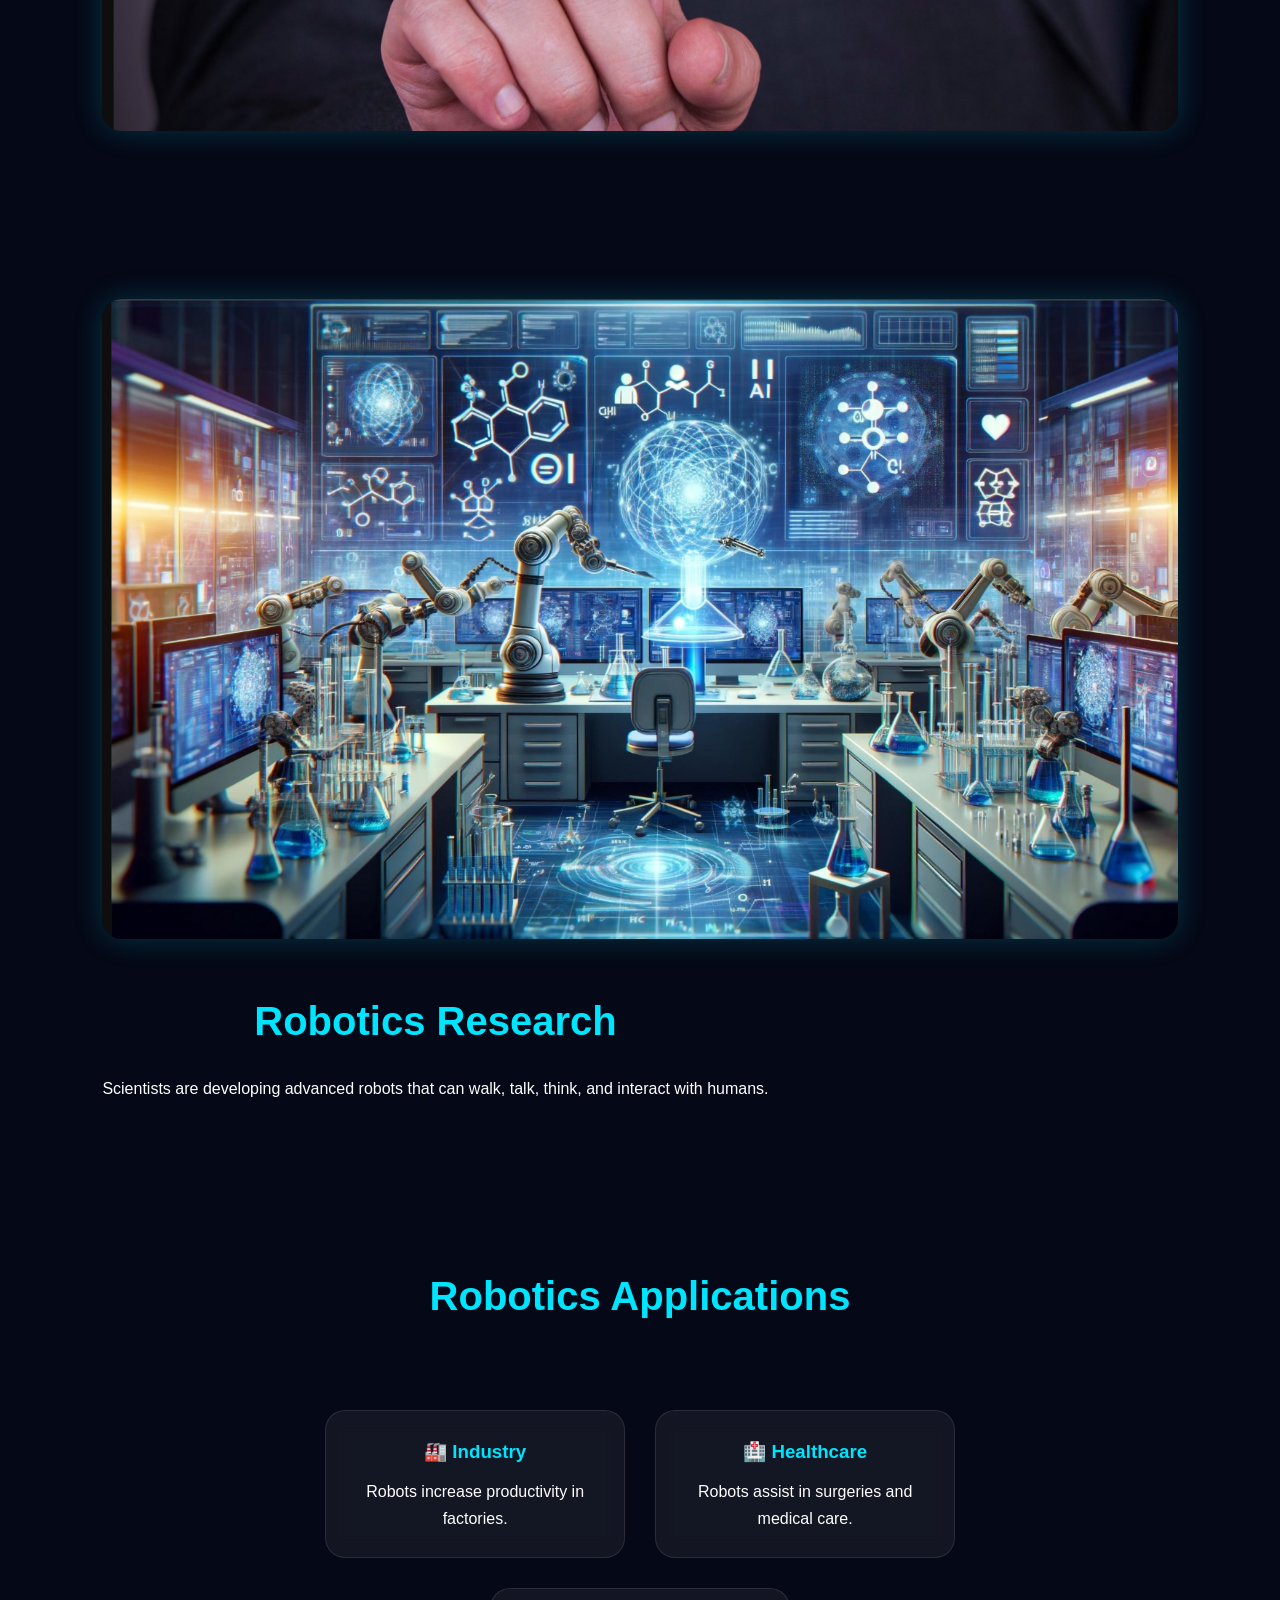
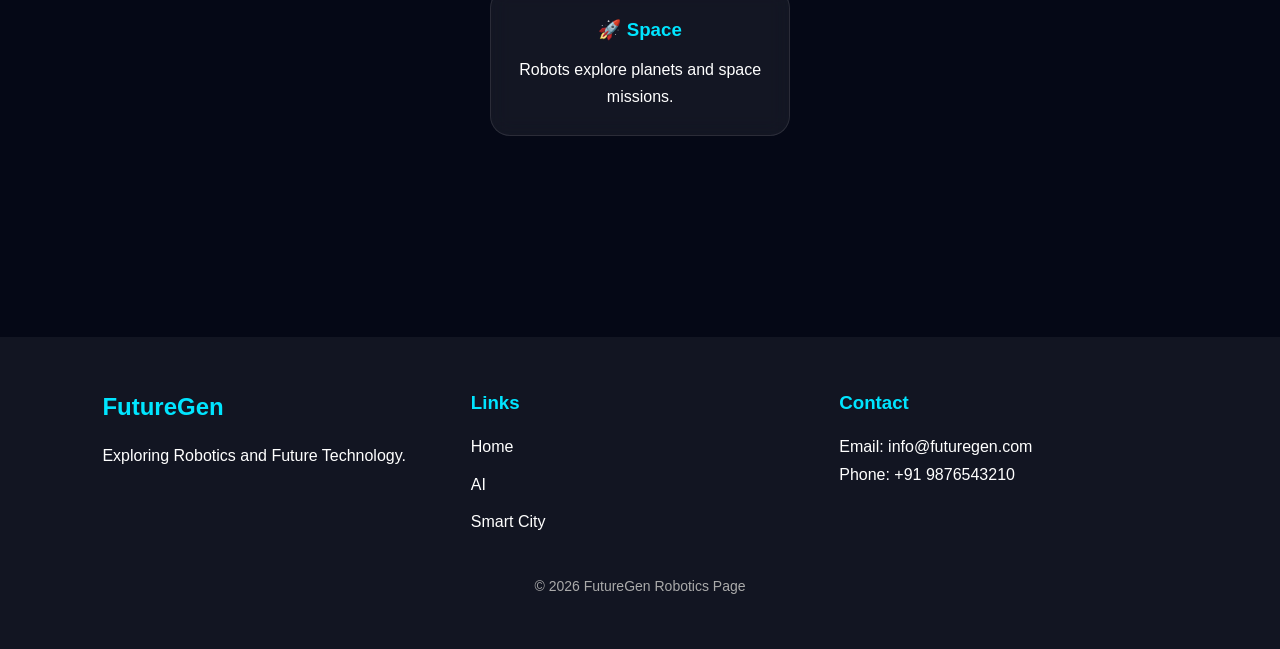
<file: FUTURE_GEN/robotics.htm>
<!DOCTYPE html>
<html lang="en">

<head>

<meta charset="UTF-8">
<meta name="viewport" content="width=device-width, initial-scale=1.0">

<title>Robotics | FutureGen</title>

<meta name="description" content="Explore Robotics, Automation, AI robots, industrial robots and future robotic technologies with FutureGen.">

<link rel="canonical" href="https://your-netlify-url.netlify.app/robotics.html">

<link rel="stylesheet" href="style.css">

<link rel="icon" href="favicon.ico">

</head>

<body>

<header>

<div class="logo">
<h2>Future<span>Gen</span></h2>
</div>

<nav>

<ul>

<li><a href="index.html">Home</a></li>
<li><a href="about.html">About</a></li>
<li><a href="ai.html">AI</a></li>
<li><a href="robotics.html" class="active">Robotics</a></li>
<li><a href="smartcity.html">Smart City</a></li>
<li><a href="greenenergy.html">Green Energy</a></li>
<li><a href="careers.html">Careers</a></li>
<li><a href="contact.html">Contact</a></li>

</ul>

</nav>

<div class="menu">
<i class="fas fa-bars"></i>
</div>

</header>

<!-- HERO -->

<section class="hero">

<div class="hero-content">

<h1>Robotics <span>Technology</span></h1>

<p>

Robotics is the branch of technology that deals with designing,
building and operating robots that can perform tasks automatically.

Robots are used in industries, healthcare, space exploration,
and even in daily life.

</p>

</div>

<div class="hero-image">

<img src="robotics.png" alt="Robotics">

</div>

</section>

<!-- WHAT IS ROBOTICS -->

<section class="innovation">

<div class="innovation-content">

<h2>What is Robotics?</h2>

<p>

Robotics combines engineering, electronics, and AI
to create intelligent machines that can perform human-like tasks.

</p>

</div>

<div class="innovation-image">

<img src="innovation.png" alt="Robotics Innovation">

</div>

</section>

<!-- RESEARCH -->

<section class="research">

<div class="research-image">

<img src="research.png" alt="Robotics Research">

</div>

<div class="research-content">

<h2>Robotics Research</h2>

<p>

Scientists are developing advanced robots
that can walk, talk, think, and interact with humans.

</p>

</div>

</section>

<!-- APPLICATIONS -->

<section class="why">

<h2>Robotics Applications</h2>

<div class="cards">

<div class="card">

<h3>🏭 Industry</h3>
<p>Robots increase productivity in factories.</p>

</div>

<div class="card">

<h3>🏥 Healthcare</h3>
<p>Robots assist in surgeries and medical care.</p>

</div>

<div class="card">

<h3>🚀 Space</h3>
<p>Robots explore planets and space missions.</p>

</div>

</div>

</section>

<!-- FOOTER -->

<footer>

<div class="footer-grid">

<div>
<h2>FutureGen</h2>
<p>Exploring Robotics and Future Technology.</p>
</div>

<div>
<h3>Links</h3>
<ul>
<li><a href="index.html">Home</a></li>
<li><a href="ai.html">AI</a></li>
<li><a href="smartcity.html">Smart City</a></li>
</ul>
</div>

<div>
<h3>Contact</h3>
<p>Email: info@futuregen.com</p>
<p>Phone: +91 9876543210</p>
</div>

</div>

<p class="copyright">
© 2026 FutureGen Robotics Page
</p>

</footer>

</body>
</html>
</file>
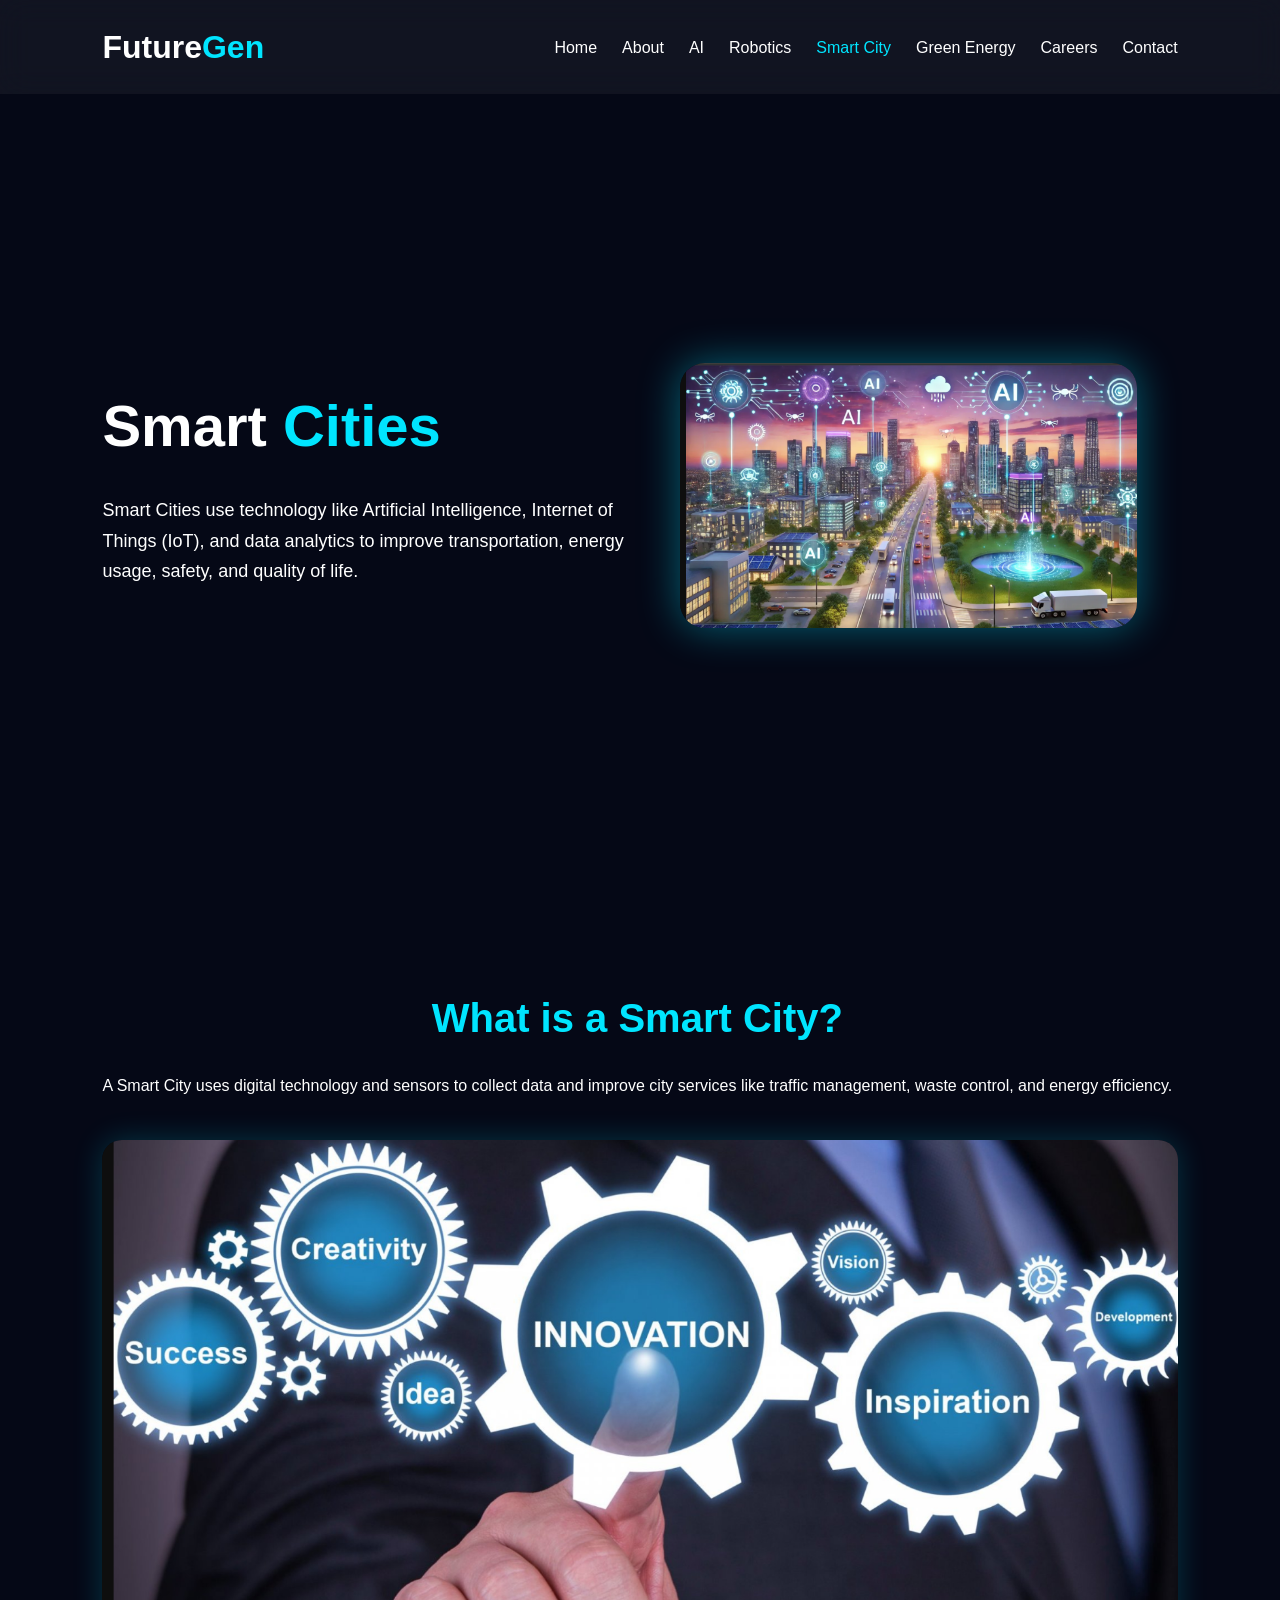
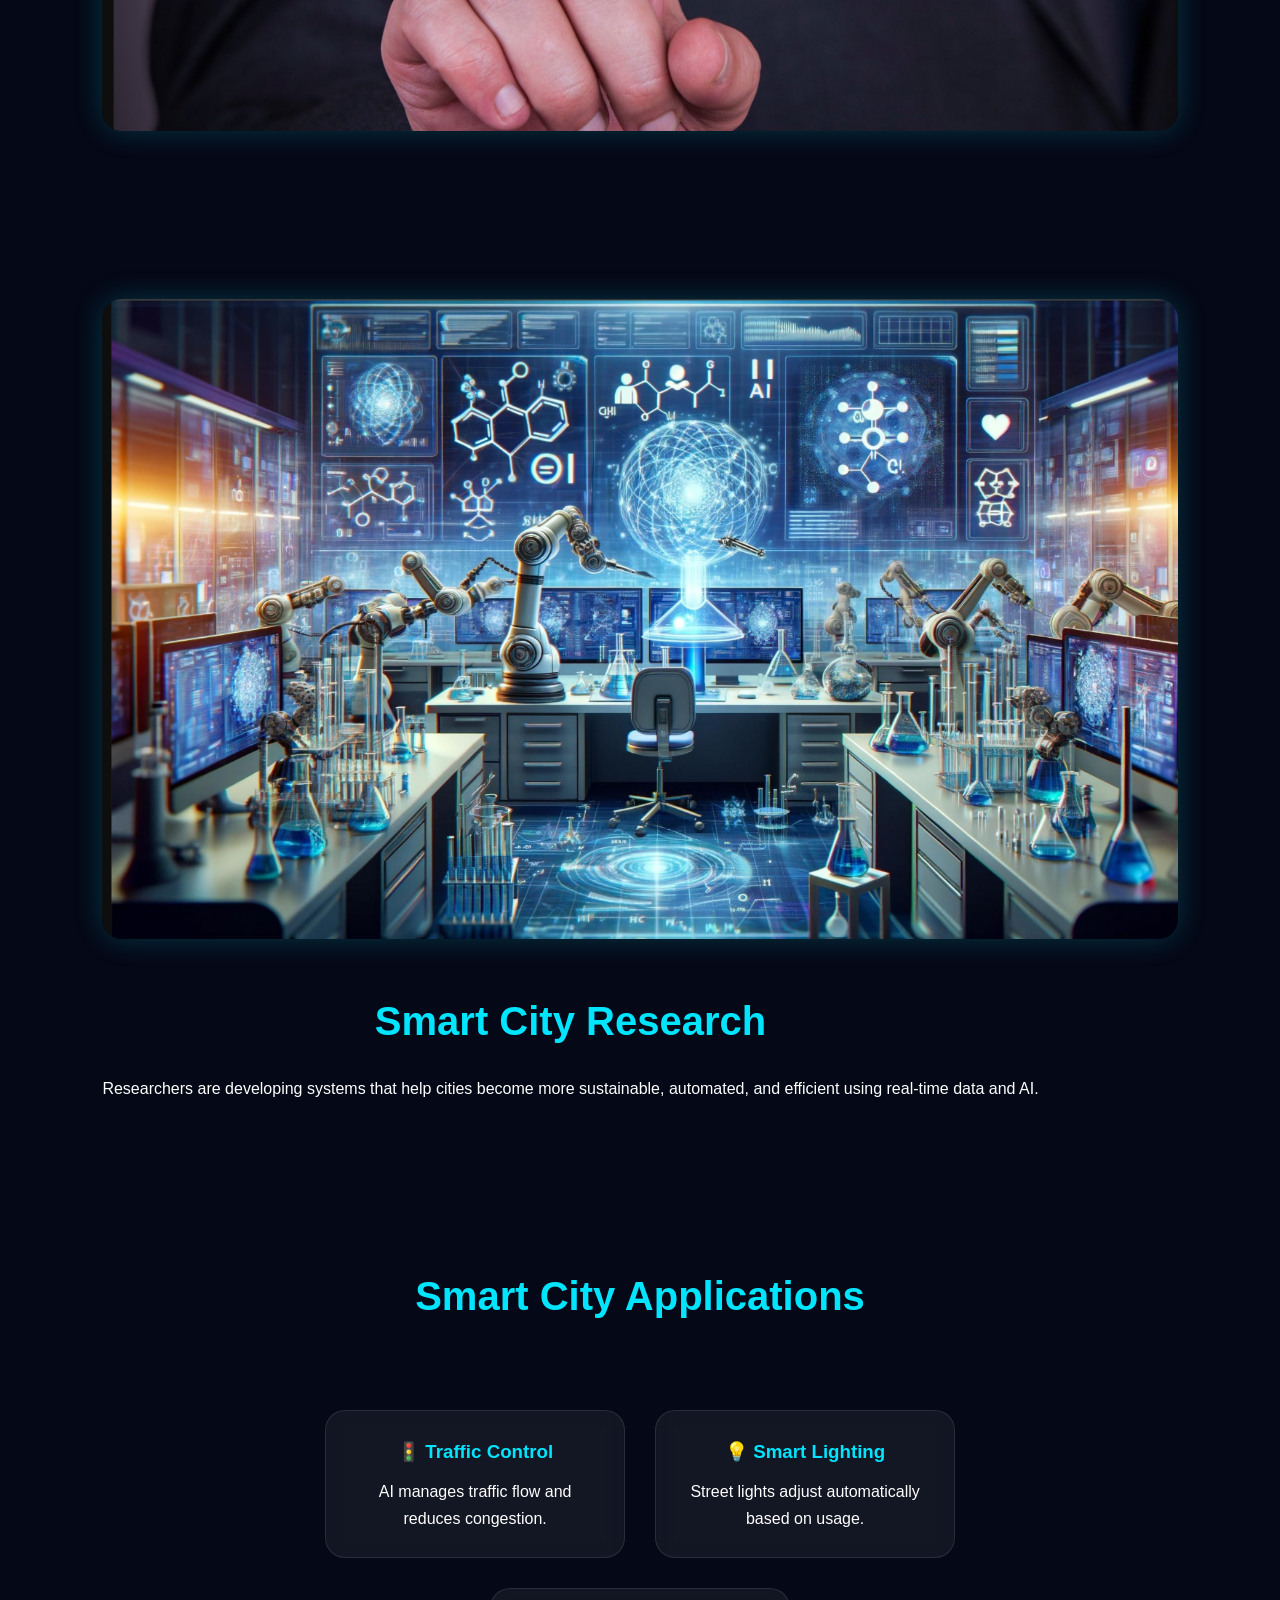
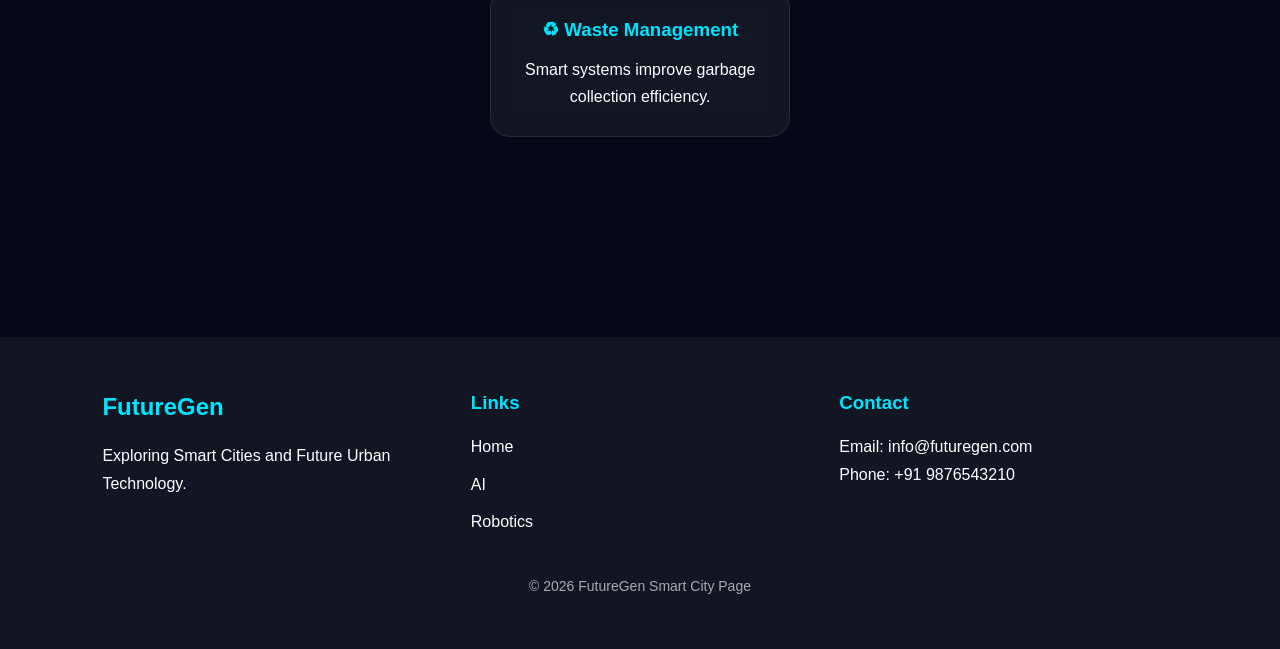
<file: FUTURE_GEN/smartcity.html>
<!DOCTYPE html>
<html lang="en">

<head>

<meta charset="UTF-8">
<meta name="viewport" content="width=device-width, initial-scale=1.0">

<title>Smart Cities | FutureGen</title>

<meta name="description" content="Explore Smart Cities, IoT systems, smart transportation, and future urban technologies with FutureGen.">

<link rel="canonical" href="https://your-netlify-url.netlify.app/smartcity.html">

<link rel="stylesheet" href="style.css">

<link rel="icon" href="favicon.ico">

</head>

<body>

<header>

<div class="logo">
<h2>Future<span>Gen</span></h2>
</div>

<nav>

<ul>

<li><a href="index.html">Home</a></li>
<li><a href="about.html">About</a></li>
<li><a href="ai.html">AI</a></li>
<li><a href="robotics.html">Robotics</a></li>
<li><a href="smartcity.html" class="active">Smart City</a></li>
<li><a href="greenenergy.html">Green Energy</a></li>
<li><a href="careers.html">Careers</a></li>
<li><a href="contact.html">Contact</a></li>

</ul>

</nav>

<div class="menu">
<i class="fas fa-bars"></i>
</div>

</header>

<!-- HERO -->

<section class="hero">

<div class="hero-content">

<h1>Smart <span>Cities</span></h1>

<p>

Smart Cities use technology like Artificial Intelligence,
Internet of Things (IoT), and data analytics
to improve transportation, energy usage, safety,
and quality of life.

</p>

</div>

<div class="hero-image">

<img src="smartcity.png" alt="Smart City">

</div>

</section>

<!-- WHAT IS SMART CITY -->

<section class="innovation">

<div class="innovation-content">

<h2>What is a Smart City?</h2>

<p>

A Smart City uses digital technology and sensors
to collect data and improve city services
like traffic management, waste control,
and energy efficiency.

</p>

</div>

<div class="innovation-image">

<img src="innovation.png" alt="Smart Innovation">

</div>

</section>

<!-- RESEARCH -->

<section class="research">

<div class="research-image">

<img src="research.png" alt="Smart City Research">

</div>

<div class="research-content">

<h2>Smart City Research</h2>

<p>

Researchers are developing systems that help cities
become more sustainable, automated, and efficient
using real-time data and AI.

</p>

</div>

</section>

<!-- APPLICATIONS -->

<section class="why">

<h2>Smart City Applications</h2>

<div class="cards">

<div class="card">

<h3>🚦 Traffic Control</h3>
<p>AI manages traffic flow and reduces congestion.</p>

</div>

<div class="card">

<h3>💡 Smart Lighting</h3>
<p>Street lights adjust automatically based on usage.</p>

</div>

<div class="card">

<h3>♻ Waste Management</h3>
<p>Smart systems improve garbage collection efficiency.</p>

</div>

</div>

</section>

<!-- FOOTER -->

<footer>

<div class="footer-grid">

<div>
<h2>FutureGen</h2>
<p>Exploring Smart Cities and Future Urban Technology.</p>
</div>

<div>
<h3>Links</h3>
<ul>
<li><a href="index.html">Home</a></li>
<li><a href="ai.html">AI</a></li>
<li><a href="robotics.html">Robotics</a></li>
</ul>
</div>

<div>
<h3>Contact</h3>
<p>Email: info@futuregen.com</p>
<p>Phone: +91 9876543210</p>
</div>

</div>

<p class="copyright">
© 2026 FutureGen Smart City Page
</p>

</footer>

</body>
</html>
</file>
<file: FUTURE_GEN/style.css>
/* ==========================
   FUTUREGEN STYLE.CSS
========================== */

*{
margin:0;
padding:0;
box-sizing:border-box;
scroll-behavior:smooth;
font-family:'Poppins',sans-serif;
}

body{
background:#050816;
color:#ffffff;
overflow-x:hidden;
line-height:1.7;
}

/* Animated Background */

.stars{
position:fixed;
top:0;
left:0;
width:100%;
height:100%;
background:url("https://www.transparenttextures.com/patterns/stardust.png");
opacity:.25;
z-index:-1;
animation:starsMove 40s linear infinite;
}

@keyframes starsMove{

0%{
transform:translateY(0);
}

100%{
transform:translateY(-1000px);
}

}

/* Header */

header{

display:flex;
justify-content:space-between;
align-items:center;
padding:20px 8%;
background:rgba(255,255,255,.05);
backdrop-filter:blur(15px);
position:sticky;
top:0;
z-index:999;

}

.logo h2{

font-size:32px;
font-weight:700;

}

.logo span{

color:#00e5ff;

}

nav ul{

display:flex;
list-style:none;

}

nav ul li{

margin-left:25px;

}

nav ul li a{

text-decoration:none;
color:white;
font-weight:500;
transition:.4s;

}

nav ul li a:hover,
nav ul li a.active{

color:#00e5ff;

}

.menu{

display:none;
font-size:28px;
cursor:pointer;

}

/* Hero */

.hero{

display:flex;
justify-content:space-between;
align-items:center;
padding:80px 8%;
min-height:90vh;

}

.hero-content{

flex:1;

}

.hero-content h1{

font-size:58px;
margin-bottom:20px;

}

.hero-content span{

color:#00e5ff;

}

.hero-content h3{

margin-bottom:20px;
font-size:24px;
color:#b8c5ff;

}

.hero-content p{

font-size:18px;
margin-bottom:35px;

}

.hero-image{

flex:1;
text-align:center;

}

.hero-image img{

width:85%;
border-radius:25px;
box-shadow:0 0 40px rgba(0,229,255,.4);

}

/* Buttons */

.hero-buttons{

display:flex;
gap:20px;

}

.btn{

display:inline-block;
padding:14px 35px;
background:#00e5ff;
color:#050816;
font-weight:600;
text-decoration:none;
border-radius:50px;
transition:.4s;

}

.btn:hover{

transform:translateY(-5px);
box-shadow:0 0 20px #00e5ff;

}

.btn-outline{

display:inline-block;
padding:14px 35px;
border:2px solid #00e5ff;
color:#00e5ff;
border-radius:50px;
text-decoration:none;
transition:.4s;

}

.btn-outline:hover{

background:#00e5ff;
color:#050816;

}
/* ==========================
   CARDS SECTION
========================== */

.cards{
display:flex;
justify-content:center;
gap:30px;
flex-wrap:wrap;
padding:60px 8%;
}

.card{
background:rgba(255,255,255,0.06);
backdrop-filter:blur(10px);
border-radius:20px;
padding:25px;
width:300px;
text-align:center;
transition:.4s;
border:1px solid rgba(255,255,255,0.1);
}

.card:hover{
transform:translateY(-10px);
box-shadow:0 0 25px rgba(0,229,255,0.3);
}

.card img{
width:100%;
border-radius:15px;
margin-bottom:15px;
}

.card h3{
margin-bottom:10px;
color:#00e5ff;
}

/* ==========================
   SECTIONS
========================== */

section{
padding:80px 8%;
}

section h2{
text-align:center;
font-size:40px;
margin-bottom:20px;
color:#00e5ff;
}

.section-text{
text-align:center;
max-width:700px;
margin:auto;
margin-bottom:40px;
}

/* ==========================
   DASHBOARD
========================== */

.dashboard-grid{
display:grid;
grid-template-columns:repeat(auto-fit,minmax(220px,1fr));
gap:20px;
margin-top:40px;
}

.dashboard-card{
background:rgba(255,255,255,0.05);
padding:25px;
border-radius:15px;
text-align:center;
transition:.4s;
}

.dashboard-card:hover{
transform:scale(1.05);
}

.dashboard-card i{
font-size:35px;
color:#00e5ff;
margin-bottom:10px;
}

/* ==========================
   PROGRESS BAR
========================== */

.progress-container{
max-width:700px;
margin:auto;
}

.progress{
background:#1a1f3a;
border-radius:50px;
overflow:hidden;
margin-bottom:20px;
}

.progress-bar{
background:#00e5ff;
color:#000;
padding:8px;
font-weight:bold;
text-align:right;
border-radius:50px;
}

/* ==========================
   INNOVATION / RESEARCH
========================== */

.innovation,
.research{
display:flex;
align-items:center;
justify-content:space-between;
gap:40px;
flex-wrap:wrap;
}

.innovation img,
.research img{
width:100%;
border-radius:20px;
box-shadow:0 0 30px rgba(0,229,255,0.2);
}

/* ==========================
   FACT + CHATBOT
========================== */

.fact-box,
.chat-card{
background:rgba(255,255,255,0.06);
padding:30px;
border-radius:20px;
text-align:center;
max-width:600px;
margin:auto;
backdrop-filter:blur(10px);
}

input{
width:80%;
padding:12px;
border:none;
border-radius:10px;
margin-top:15px;
outline:none;
}

/* ==========================
   NEWSLETTER
========================== */

.newsletter{
text-align:center;
}

.newsletter form{
margin-top:20px;
}

.newsletter input{
width:300px;
padding:12px;
border-radius:10px;
border:none;
margin-right:10px;
}

.newsletter button{
padding:12px 25px;
border:none;
border-radius:10px;
background:#00e5ff;
color:#000;
font-weight:bold;
cursor:pointer;
}

/* ==========================
   FOOTER
========================== */

footer{
background:rgba(255,255,255,0.05);
padding:50px 8%;
margin-top:60px;
}

.footer-grid{
display:grid;
grid-template-columns:repeat(auto-fit,minmax(200px,1fr));
gap:30px;
}

footer h2, footer h3{
color:#00e5ff;
margin-bottom:15px;
}

footer ul{
list-style:none;
}

footer ul li{
margin-bottom:10px;
}

footer ul li a{
color:white;
text-decoration:none;
transition:.3s;
}

footer ul li a:hover{
color:#00e5ff;
}

.copyright{
text-align:center;
margin-top:30px;
font-size:14px;
color:#aaa;
}

/* ==========================
   RESPONSIVE
========================== */

@media(max-width:768px){

.hero{
flex-direction:column;
text-align:center;
}

.hero-image img{
width:100%;
margin-top:20px;
}

nav ul{
display:none;
}

.menu{
display:block;
}

.cards{
flex-direction:column;
align-items:center;
}

.innovation,
.research{
flex-direction:column;
text-align:center;
}

}
</file>
